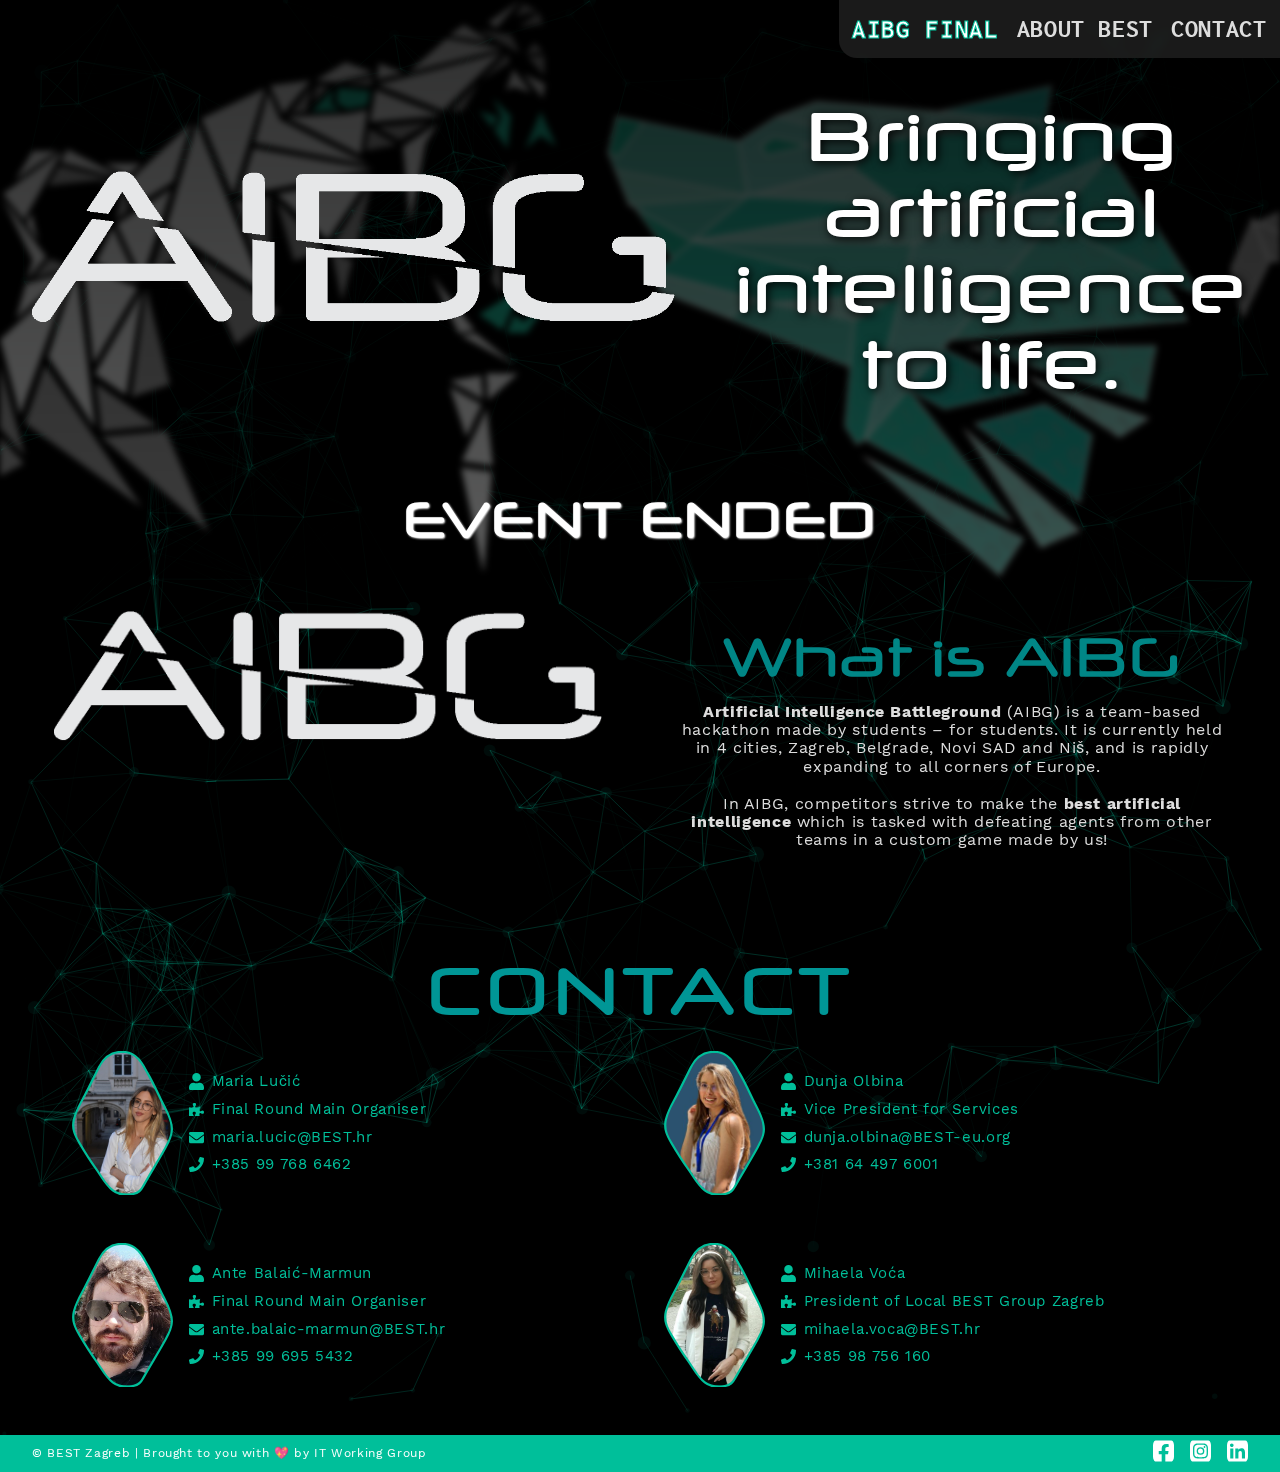
<file: index.html>
<!DOCTYPE html>
<html lang="en">
  <head>
    <meta charset="UTF-8" />
    <meta name="viewport" content="width=device-width, initial-scale=1.0" />

    <meta name="revisit-after" content="10 days" />

    <meta name="author" content="BEST Zagreb IT WG" />
    <meta name="copyright" content="BEST Zagreb" />

    <meta
      name="description"
      content="This July BEST Zagreb is hosting the final round of Artificial Intelligence Battleground. AIBG Final Zagreb 2023 will round up over 60 of the best AI programmer students and many more student volunteers from all over Europe."
    />
    <meta
      name="keywords"
      content="AIBG, Artificial Intelligence Battleground, AIBG Final, AI, Artificial Intelligence, Zagreb, BEST, BEST Zagreb, students, project, Europe, engineering, hackathon"
    />

    <meta property="og:image" content="img/logos/AIBG_light.png" />
    <meta
      property="og:description"
      content="This July BEST Zagreb is hosting the final round of Artificial Intelligence Battleground. AIBG Final Zagreb 2023 will round up over 60 of the best AI programmer students and many more student volunteers from all over Europe."
    />
    <meta property="og:title" content="AIBG Final Zagreb 2023" />

    <!-- Google page indexing -->
    <meta
      name="google-site-verification"
      content="2SaRq8ashWboMZMlu-0N0krXkePGfJXeh0S9mfI7wyY"
    />

    <link rel="icon" href="favicon.ico" />

    <title>AIBG Final Zagreb 2023</title>

    <link href="css/normalize.css" rel="stylesheet" />
    <link href="css/fonts.css" rel="stylesheet" />
    <link href="css/default.css" rel="stylesheet" />
    <link href="css/nav.css" rel="stylesheet" />
    <link href="css/footer.css" rel="stylesheet" />

    <link href="css/index page/hero-sec.css" rel="stylesheet" />
    <link href="css/index page/main-sec.css" rel="stylesheet" />
    <link href="css/index page/files-sec.css" rel="stylesheet" />
    <link href="css/index page/contact-sec.css" rel="stylesheet" />

    <script src="js/lib/particles.js" defer></script>

    <script src="js/default.js" defer></script>
    <script src="js/nav.js" defer></script>

    <script src="js/index.js" defer></script>
  </head>
  <body>
    <header class="primary-navigation">
      <button
        class="mobile-nav-toggle"
        aria-controls="primary-nav"
        aria-expanded="false"
      ></button>

      <nav>
        <ul class="primary-nav" data-visible="false">
          <li><a class="current-site" href="index.html#home">AIBG Final</a></li>
          <li><a href="about.html">About BEST</a></li>
          <!-- <li><a href="schedule.html">Schedule</a></li> -->
          <!-- <li><a href="updates.html">Updates</a></li> -->
          <!-- <li><a href="partners.html">Partners</a></li> -->
          <!-- <li><a href="organisers.html">Organisers</a></li> -->
          <li><a href="index.html#contact">Contact</a></li>
        </ul>
      </nav>
    </header>

    <section class="hero-section" id="home">
      <div class="header__bg-image"></div>

      <div class="header__content-container">
        <div class="header__logo">
          <img src="img/logos/AIBG_light.png" alt="AIBG Final logo" />
        </div>

        <h4 class="header__motto">Bringing artificial intelligence to life.</h4>

        <div class="countdown">
          <h5 class="countdown__event-status">Starts in</h5>
          <span class="countdown__days"></span>
          <span class="countdown__days-text"> DAY</span>
          <span class="countdown__hours"></span>
          <span class="countdown__hrs-text"> HR</span>
          <span class="countdown__minutes"></span>
          <span class="countdown__mins-text"> MIN</span>
          <span class="countdown__seconds"></span>
          <span class="countdown__secs-text"> SEC</span>
        </div>
      </div>
    </section>

    <section class="main-section ebec-subsection">
      <div class="main-s__content-container">
        <img
          class="main-s__image"
          src="img/logos/AIBG_light.png"
          alt="AIBG Final logo"
        />
      </div>

      <div class="main-s__content-container">
        <h3 class="main-s__heading">What is AIBG</h3>
        <p class="main-s__text">
          <strong>Artificial Intelligence Battleground</strong>
          (AIBG) is a team-based hackathon made by students – for students. It
          is currently held in 4 cities, Zagreb, Belgrade, Novi SAD and Niš, and
          is rapidly expanding to all corners of Europe.<br /><br />
          In AIBG, competitors strive to make the
          <strong>best artificial intelligence</strong>
          which is tasked with defeating agents from other teams in a custom
          game made by us!
        </p>
      </div>
    </section>

    <!-- <section class="main-section final-subsection">
      <div class="main-s__content-container">
        <svg
          class="main-s__image"
          xmlns="http://www.w3.org/2000/svg"
          viewBox="0 0 388.3 239.97"
        >
          <defs>
            <style>
              .cls-1 {
                fill: #eea225;
              }
              .cls-2 {
                fill: #699641;
              }
              .cls-3 {
                fill: #3c6f9b;
              }
              .cls-4 {
                font-size: 21px;
                fill: #fff;
                font-family: Corbel-Bold, Corbel, "Simply Rounded Regular",
                  Roboto;
                font-weight: 700;
              }
              .cls-5 {
                letter-spacing: -0.02em;
              }
              .cls-6 {
                letter-spacing: -0.04em;
              }
            </style>
          </defs>
          <polygon
            class="cls-1"
            points="34.66 168.9 -0.84 239.98 387.46 239.98 351.91 168.9 34.66 168.9"
          />
          <polygon
            class="cls-2"
            points="77.62 84.45 42.12 155.52 345.99 155.52 310.46 84.45 77.62 84.45"
          />
          <polygon
            class="cls-3"
            points="119.85 0 84.35 71.07 303.85 71.07 268.3 0 119.85 0"
          />
          <text class="cls-4" transform="translate(147.15 41.44)">
            EBEC Final
          </text>

          <text class="cls-4" transform="translate(94.59 113.86)">
            9 National &amp Regional
          </text>
          <text class="cls-4" transform="translate(132.48 139.06)">
            EBEC Rounds
          </text>

          <text class="cls-4" transform="translate(94.5 197.74)">
            51 Local EBEC Rounds
          </text>
          <text class="cls-4" transform="translate(127.21 222.94)">
            in 19 Countries
          </text>
        </svg>
      </div>

      <div class="main-s__content-container">
        <h3 class="main-s__heading">EBEC Final</h3>
        <p class="main-s__text">
          EBEC project begins every year with the
          <strong>Local Rounds</strong> of EBEC followed by
          <strong>National/Regional Rounds</strong>, and reaches its end in the
          <strong>Final Round</strong> at the end of July.
          <br />
          The winning teams from Local Rounds progress to National/Regional
          Rounds and the winning teams from National and Regional Rounds are
          competing in the Final Round of EBEC.
          <br />
          <br />
          The team which provides the most efficient, creative and successful
          solution at the end of the Final Round of EBEC is awarded the
          <strong><em>BEST Engineers of Europe</em></strong> title.
        </p>
      </div>
    </section> -->

    <!-- <section class="files-section">
      <div class="files-cards">
        <div class="file-card">
          <a
            class="card__bg-circle"
            href="https://drive.google.com/file/d/1PYAxUU0YZIVUfxcxxgCZoMIQNToGCUKr/view"
            target="_blank"
          >
            <svg
              aria-hidden="true"
              focusable="false"
              class="sg-icon"
              xmlns="http://www.w3.org/2000/svg"
              viewBox="0 0 576 512"
            >
              <path
                fill="white"
                d="M542.22 32.05c-54.8 3.11-163.72 14.43-230.96 55.59-4.64 2.84-7.27 7.89-7.27 13.17v363.87c0 11.55 12.63 18.85 23.28 13.49 69.18-34.82 169.23-44.32 218.7-46.92 16.89-.89 30.02-14.43 30.02-30.66V62.75c.01-17.71-15.35-31.74-33.77-30.7zM264.73 87.64C197.5 46.48 88.58 35.17 33.78 32.05 15.36 31.01 0 45.04 0 62.75V400.6c0 16.24 13.13 29.78 30.02 30.66 49.49 2.6 149.59 12.11 218.77 46.95 10.62 5.35 23.21-1.94 23.21-13.46V100.63c0-5.29-2.62-10.14-7.27-12.99z"
              ></path>
            </svg>
          </a>

          <h5 class="card__doc-name">Survival guide</h5>

          <p>
            <a
              class="card__doc-text"
              href="https://drive.google.com/file/d/1PYAxUU0YZIVUfxcxxgCZoMIQNToGCUKr/view"
              target="_blank"
              >Download the <strong>survival guide</strong> for EBEC Final
              Zagreb 2022</a
            >
          </p>
        </div>

        <div class="file-card">
          <a
            class="card__bg-circle"
            href="https://goo.gl/maps/yFBcWByjVL8TZe8RA"
            target="_blank"
          >
            <svg
              aria-hidden="true"
              focusable="false"
              class="loc-icon"
              xmlns="http://www.w3.org/2000/svg"
              viewBox="0 0 384 512"
            >
              <path
                fill="white"
                d="M168.3 499.2C116.1 435 0 279.4 0 192C0 85.96 85.96 0 192 0C298 0 384 85.96 384 192C384 279.4 267 435 215.7 499.2C203.4 514.5 180.6 514.5 168.3 499.2H168.3zM192 256C227.3 256 256 227.3 256 192C256 156.7 227.3 128 192 128C156.7 128 128 156.7 128 192C128 227.3 156.7 256 192 256z"
              />
            </svg>
          </a>

          <h5 class="card__doc-name">Location</h5>

          <p>
            <a
              class="card__doc-text"
              href="https://goo.gl/maps/yFBcWByjVL8TZe8RA"
              target="_blank"
              >Check out the <strong>location</strong> for EBEC Final Zagreb
              2022</a
            >
          </p>
        </div>

        <div class="file-card">
          <a
            class="card__bg-circle"
            href="https://docs.google.com/spreadsheets/d/1706PstC25NEV4CkMD5RypU8v_zTljP1C/view"
            target="_blank"
          >
            <svg
              aria-hidden="true"
              focusable="false"
              class="sch-icon"
              xmlns="http://www.w3.org/2000/svg"
              viewBox="0 0 448 512"
            >
              <path
                fill="white"
                d="M0 464c0 26.5 21.5 48 48 48h352c26.5 0 48-21.5 48-48V192H0v272zm320-196c0-6.6 5.4-12 12-12h40c6.6 0 12 5.4 12 12v40c0 6.6-5.4 12-12 12h-40c-6.6 0-12-5.4-12-12v-40zm0 128c0-6.6 5.4-12 12-12h40c6.6 0 12 5.4 12 12v40c0 6.6-5.4 12-12 12h-40c-6.6 0-12-5.4-12-12v-40zM192 268c0-6.6 5.4-12 12-12h40c6.6 0 12 5.4 12 12v40c0 6.6-5.4 12-12 12h-40c-6.6 0-12-5.4-12-12v-40zm0 128c0-6.6 5.4-12 12-12h40c6.6 0 12 5.4 12 12v40c0 6.6-5.4 12-12 12h-40c-6.6 0-12-5.4-12-12v-40zM64 268c0-6.6 5.4-12 12-12h40c6.6 0 12 5.4 12 12v40c0 6.6-5.4 12-12 12H76c-6.6 0-12-5.4-12-12v-40zm0 128c0-6.6 5.4-12 12-12h40c6.6 0 12 5.4 12 12v40c0 6.6-5.4 12-12 12H76c-6.6 0-12-5.4-12-12v-40zM400 64h-48V16c0-8.8-7.2-16-16-16h-32c-8.8 0-16 7.2-16 16v48H160V16c0-8.8-7.2-16-16-16h-32c-8.8 0-16 7.2-16 16v48H48C21.5 64 0 85.5 0 112v48h448v-48c0-26.5-21.5-48-48-48z"
              ></path>
            </svg>
          </a>

          <h5 class="card__doc-name">Schedule</h5>

          <p>
            <a
              class="card__doc-text"
              href="https://docs.google.com/spreadsheets/d/1706PstC25NEV4CkMD5RypU8v_zTljP1C/view"
              target="_blank"
              >Download the <strong>schedule</strong> for EBEC Final Zagreb
              2022</a
            >
          </p>
        </div>
      </div>
    </section> -->

    <!-- <section class="main-section partners-subsection">
      <div class="main-s__content-container">
        <h3 class="main-s__heading">Partners</h3>
        <p class="main-s__text">
          Partners are a big part of every EBEC competition, especially EBEC
          Final. This is why we are proud to present our
          <strong>partners for EBEC Final Zagreb 2022</strong>. Find out more
          about our partners on the
          <a href="partners.html"><em>PARTNERS</em></a> page!
        </p>
      </div>

      <div class="main-s__content-container">
        <div class="main-s__partners-grid">
          <img
            src="img/partners/unizg-logo.png"
            alt="University of Zagreb logo"
            class="main-s__partner-img"
            loading="lazy"
          />
          <img
            src="img/partners/SC-logo-blue.png"
            alt="Studentski Centar logo"
            class="main-s__partner-img"
            loading="lazy"
          />
          <img
            src="img/partners/Siemens-logo.png"
            alt="Siemens logo"
            class="main-s__partner-img"
            loading="lazy"
          />
          <img
            src="img/partners/EL-logo-black.png"
            alt="EssilorLuxottica logo"
            class="main-s__partner-img"
            loading="lazy"
          />
          <img
            src="img/partners/SBD-logo.png"
            alt="SBD logo"
            class="main-s__partner-img main-s__partner-round"
            loading="lazy"
          />
          <img
            src="img/partners/Hilti-logo.png"
            alt="Hilti logo"
            class="main-s__partner-img main-s__partner-round"
            loading="lazy"
          />
        </div>
        <div class="main-s__partners-grid">
          <img
            src="img/partners/Bosch-logo-plava_pozadina.png"
            alt="Bosch logo"
            class="main-s__partner-img main-s__partner-round"
            loading="lazy"
          />
          <img
            src="img/partners/Karlovacko-logo.png"
            alt="Karlovacko logo"
            class="main-s__partner-img"
            loading="lazy"
          />
          <img
            src="img/partners/Pip-logo.png"
            alt="Pip logo"
            class="main-s__partner-img"
            loading="lazy"
          />
          <img
            src="img/partners/Marjan_voce-logo.png"
            alt="Marjan voće logo"
            class="main-s__partner-img"
            loading="lazy"
          />
          <img
            src="img/partners/Orbico-logo.png"
            alt="Orbico logo"
            class="main-s__partner-img"
            loading="lazy"
          />
          <img
            src="img/partners/TMNT-logo.png"
            alt="Tehnički muzej NT logo"
            class="main-s__partner-img"
            loading="lazy"
          />
          <img
            src="img/partners/Breadclub-logo.png"
            alt="BreadClub logo"
            class="main-s__partner-img"
            loading="lazy"
          />
          <img
            src="img/partners/Infobip-logo.png"
            alt="Infobip logo"
            class="main-s__partner-img"
            loading="lazy"
          />
          <img
            src="img/partners/FER-logo.png"
            alt="FER logo"
            class="main-s__partner-img"
            loading="lazy"
          />
        </div>
      </div>
    </section> -->

    <!-- <section class="main-section news-subsection">
      <div class="main-s__content-container">
        <h3 class="main-s__heading">Latest news</h3>
        <p class="main-s__text">
          Stay up to date on all things EBEC Final by taking a look at the
          latest news. To make sure you didn't miss anything, check out the
          <a href="updates.html"><em>UPDATES</em></a> page for older posts.
        </p>
      </div>

      <div class="main-s__content-container">
        <div class="posts"></div>

        <template data-post-template>
          <article class="post" id="">
            <div class="post__content-wrapper">
              <div class="post__row">
                <h4 class="post__title"></h4>
              </div>

              <p class="post__text"></p>

              <div class="post__row">
                <p class="post__date"></p>

                <p>
                  <a class="post__read-more-link" href="/updates.html"
                    >READ MORE →</a
                  >
                </p>
              </div>
            </div>
          </article>
        </template>
      </div>
    </section> -->

    <section class="contact-section" id="contact">
      <h2>Contact</h2>

      <div class="contacts"></div>

      <template data-contact-template>
        <div class="contact-card">
          <div>
            <svg
              class="rhombus-svg"
              xmlns="http://www.w3.org/2000/svg"
              viewBox="120 130 370 530"
            >
              <path
                d="M223.14,190.34c-18.11,35.28-34.67,71.13-53.43,106.14-15.18,28.32-31.94,56.58-39.17,87.35s3.32,54.29,20.55,83.4c18.87,31.87,38.29,63.64,60.76,94.23,18.53,25.23,33.94,57.44,60.7,78.61,17.11,13.53,43,16.82,64.87,13.62,26.92-4,32.88-13.37,42.73-31,25.94-46.39,54.68-91.77,80.36-138.35,11.57-21,23.35-42.73,23.25-66.23-.15-35.77-18.95-65.08-35.18-97.78-17.18-34.61-32-69.4-51.86-103.36-17.57-30.06-35.11-75.37-84.3-79.43C264.39,133.61,238.64,160.13,223.14,190.34Z"
              />

              <clipPath id="shape">
                <path
                  d="M223.14,190.34c-18.11,35.28-34.67,71.13-53.43,106.14-15.18,28.32-31.94,56.58-39.17,87.35s3.32,54.29,20.55,83.4c18.87,31.87,38.29,63.64,60.76,94.23,18.53,25.23,33.94,57.44,60.7,78.61,17.11,13.53,43,16.82,64.87,13.62,26.92-4,32.88-13.37,42.73-31,25.94-46.39,54.68-91.77,80.36-138.35,11.57-21,23.35-42.73,23.25-66.23-.15-35.77-18.95-65.08-35.18-97.78-17.18-34.61-32-69.4-51.86-103.36-17.57-30.06-35.11-75.37-84.3-79.43C264.39,133.61,238.64,160.13,223.14,190.34Z"
                />
              </clipPath>

              <image
                class="contact__image"
                href=""
                clip-path="url(#shape)"
                height="100%"
                x="45"
                y="130"
              ></image>
            </svg>
          </div>

          <div>
            <div class="contact-info">
              <div>
                <svg
                  aria-hidden="true"
                  focusable="false"
                  xmlns="http://www.w3.org/2000/svg"
                  viewBox="0 0 448 512"
                  class="contact-info__icon"
                >
                  <path
                    fill="royalblue"
                    d="M224 256c70.7 0 128-57.3 128-128S294.7 0 224 0 96 57.3 96 128s57.3 128 128 128zm89.6 32h-16.7c-22.2 10.2-46.9 16-72.9 16s-50.6-5.8-72.9-16h-16.7C60.2 288 0 348.2 0 422.4V464c0 26.5 21.5 48 48 48h352c26.5 0 48-21.5 48-48v-41.6c0-74.2-60.2-134.4-134.4-134.4z"
                  ></path>
                </svg>
                <p class="contact-info__name"></p>
              </div>
              <div>
                <svg
                  aria-hidden="true"
                  focusable="false"
                  xmlns="http://www.w3.org/2000/svg"
                  viewBox="0 0 576 512"
                  class="contact-info__icon"
                >
                  <path
                    fill="royalblue"
                    d="M519.442 288.651c-41.519 0-59.5 31.593-82.058 31.593C377.409 320.244 432 144 432 144s-196.288 80-196.288-3.297c0-35.827 36.288-46.25 36.288-85.985C272 19.216 243.885 0 210.539 0c-34.654 0-66.366 18.891-66.366 56.346 0 41.364 31.711 59.277 31.711 81.75C175.885 207.719 0 166.758 0 166.758v333.237s178.635 41.047 178.635-28.662c0-22.473-40-40.107-40-81.471 0-37.456 29.25-56.346 63.577-56.346 33.673 0 61.788 19.216 61.788 54.717 0 39.735-36.288 50.158-36.288 85.985 0 60.803 129.675 25.73 181.23 25.73 0 0-34.725-120.101 25.827-120.101 35.962 0 46.423 36.152 86.308 36.152C556.712 416 576 387.99 576 354.443c0-34.199-18.962-65.792-56.558-65.792z"
                  ></path>
                </svg>
                <p class="contact-info__function"></p>
              </div>
              <div>
                <svg
                  aria-hidden="true"
                  focusable="false"
                  xmlns="http://www.w3.org/2000/svg"
                  viewBox="0 0 512 512"
                  class="contact-info__icon"
                >
                  <path
                    fill="royalblue"
                    d="M502.3 190.8c3.9-3.1 9.7-.2 9.7 4.7V400c0 26.5-21.5 48-48 48H48c-26.5 0-48-21.5-48-48V195.6c0-5 5.7-7.8 9.7-4.7 22.4 17.4 52.1 39.5 154.1 113.6 21.1 15.4 56.7 47.8 92.2 47.6 35.7.3 72-32.8 92.3-47.6 102-74.1 131.6-96.3 154-113.7zM256 320c23.2.4 56.6-29.2 73.4-41.4 132.7-96.3 142.8-104.7 173.4-128.7 5.8-4.5 9.2-11.5 9.2-18.9v-19c0-26.5-21.5-48-48-48H48C21.5 64 0 85.5 0 112v19c0 7.4 3.4 14.3 9.2 18.9 30.6 23.9 40.7 32.4 173.4 128.7 16.8 12.2 50.2 41.8 73.4 41.4z"
                  ></path>
                </svg>
                <a class="contact-info__email" href=""> </a>
              </div>
              <div>
                <svg
                  aria-hidden="true"
                  focusable="false"
                  xmlns="http://www.w3.org/2000/svg"
                  viewBox="0 0 512 512"
                  class="contact-info__icon"
                >
                  <path
                    fill="royalblue"
                    d="M493.4 24.6l-104-24c-11.3-2.6-22.9 3.3-27.5 13.9l-48 112c-4.2 9.8-1.4 21.3 6.9 28l60.6 49.6c-36 76.7-98.9 140.5-177.2 177.2l-49.6-60.6c-6.8-8.3-18.2-11.1-28-6.9l-112 48C3.9 366.5-2 378.1.6 389.4l24 104C27.1 504.2 36.7 512 48 512c256.1 0 464-207.5 464-464 0-11.2-7.7-20.9-18.6-23.4z"
                  ></path>
                </svg>
                <a class="contact-info__tel" href=""> </a>
              </div>
            </div>
          </div>
        </div>
      </template>
    </section>

    <footer>
      <div class="footer-info">
        <p>
          &copy
          <a class="footer-info__link" href="https://best.hr">BEST Zagreb</a>
          | Brought to you with 💖 by IT Working Group
        </p>
      </div>
      <div class="footer-social">
        <a href="https://www.facebook.com/BESTZagreb/">
          <svg
            class="footer-social__icon"
            xmlns="http://www.w3.org/2000/svg"
            viewBox="0 0 448 512"
          >
            <path
              d="M400 32H48A48 48 0 0 0 0 80v352a48 48 0 0 0 48 48h137.25V327.69h-63V256h63v-54.64c0-62.15 37-96.48 93.67-96.48 27.14 0 55.52 4.84 55.52 4.84v61h-31.27c-30.81 0-40.42 19.12-40.42 38.73V256h68.78l-11 71.69h-57.78V480H400a48 48 0 0 0 48-48V80a48 48 0 0 0-48-48z"
            />
          </svg>
        </a>
        <a href="https://www.instagram.com/best_zagreb/">
          <svg
            class="footer-social__icon"
            xmlns="http://www.w3.org/2000/svg"
            viewBox="0 0 448 512"
          >
            <path
              d="M224,202.66A53.34,53.34,0,1,0,277.36,256,53.38,53.38,0,0,0,224,202.66Zm124.71-41a54,54,0,0,0-30.41-30.41c-21-8.29-71-6.43-94.3-6.43s-73.25-1.93-94.31,6.43a54,54,0,0,0-30.41,30.41c-8.28,21-6.43,71.05-6.43,94.33S91,329.26,99.32,350.33a54,54,0,0,0,30.41,30.41c21,8.29,71,6.43,94.31,6.43s73.24,1.93,94.3-6.43a54,54,0,0,0,30.41-30.41c8.35-21,6.43-71.05,6.43-94.33S357.1,182.74,348.75,161.67ZM224,338a82,82,0,1,1,82-82A81.9,81.9,0,0,1,224,338Zm85.38-148.3a19.14,19.14,0,1,1,19.13-19.14A19.1,19.1,0,0,1,309.42,189.74ZM400,32H48A48,48,0,0,0,0,80V432a48,48,0,0,0,48,48H400a48,48,0,0,0,48-48V80A48,48,0,0,0,400,32ZM382.88,322c-1.29,25.63-7.14,48.34-25.85,67s-41.4,24.63-67,25.85c-26.41,1.49-105.59,1.49-132,0-25.63-1.29-48.26-7.15-67-25.85s-24.63-41.42-25.85-67c-1.49-26.42-1.49-105.61,0-132,1.29-25.63,7.07-48.34,25.85-67s41.47-24.56,67-25.78c26.41-1.49,105.59-1.49,132,0,25.63,1.29,48.33,7.15,67,25.85s24.63,41.42,25.85,67.05C384.37,216.44,384.37,295.56,382.88,322Z"
            />
          </svg>
        </a>
        <a href="https://www.linkedin.com/company/bestzagreb/">
          <svg
            class="footer-social__icon"
            xmlns="http://www.w3.org/2000/svg"
            viewBox="0 0 448 512"
          >
            <path
              d="M416 32H31.9C14.3 32 0 46.5 0 64.3v383.4C0 465.5 14.3 480 31.9 480H416c17.6 0 32-14.5 32-32.3V64.3c0-17.8-14.4-32.3-32-32.3zM135.4 416H69V202.2h66.5V416zm-33.2-243c-21.3 0-38.5-17.3-38.5-38.5S80.9 96 102.2 96c21.2 0 38.5 17.3 38.5 38.5 0 21.3-17.2 38.5-38.5 38.5zm282.1 243h-66.4V312c0-24.8-.5-56.7-34.5-56.7-34.6 0-39.9 27-39.9 54.9V416h-66.4V202.2h63.7v29.2h.9c8.9-16.8 30.6-34.5 62.9-34.5 67.2 0 79.7 44.3 79.7 101.9V416z"
            />
          </svg>
        </a>
      </div>
    </footer>
  </body>
</html>
</file>
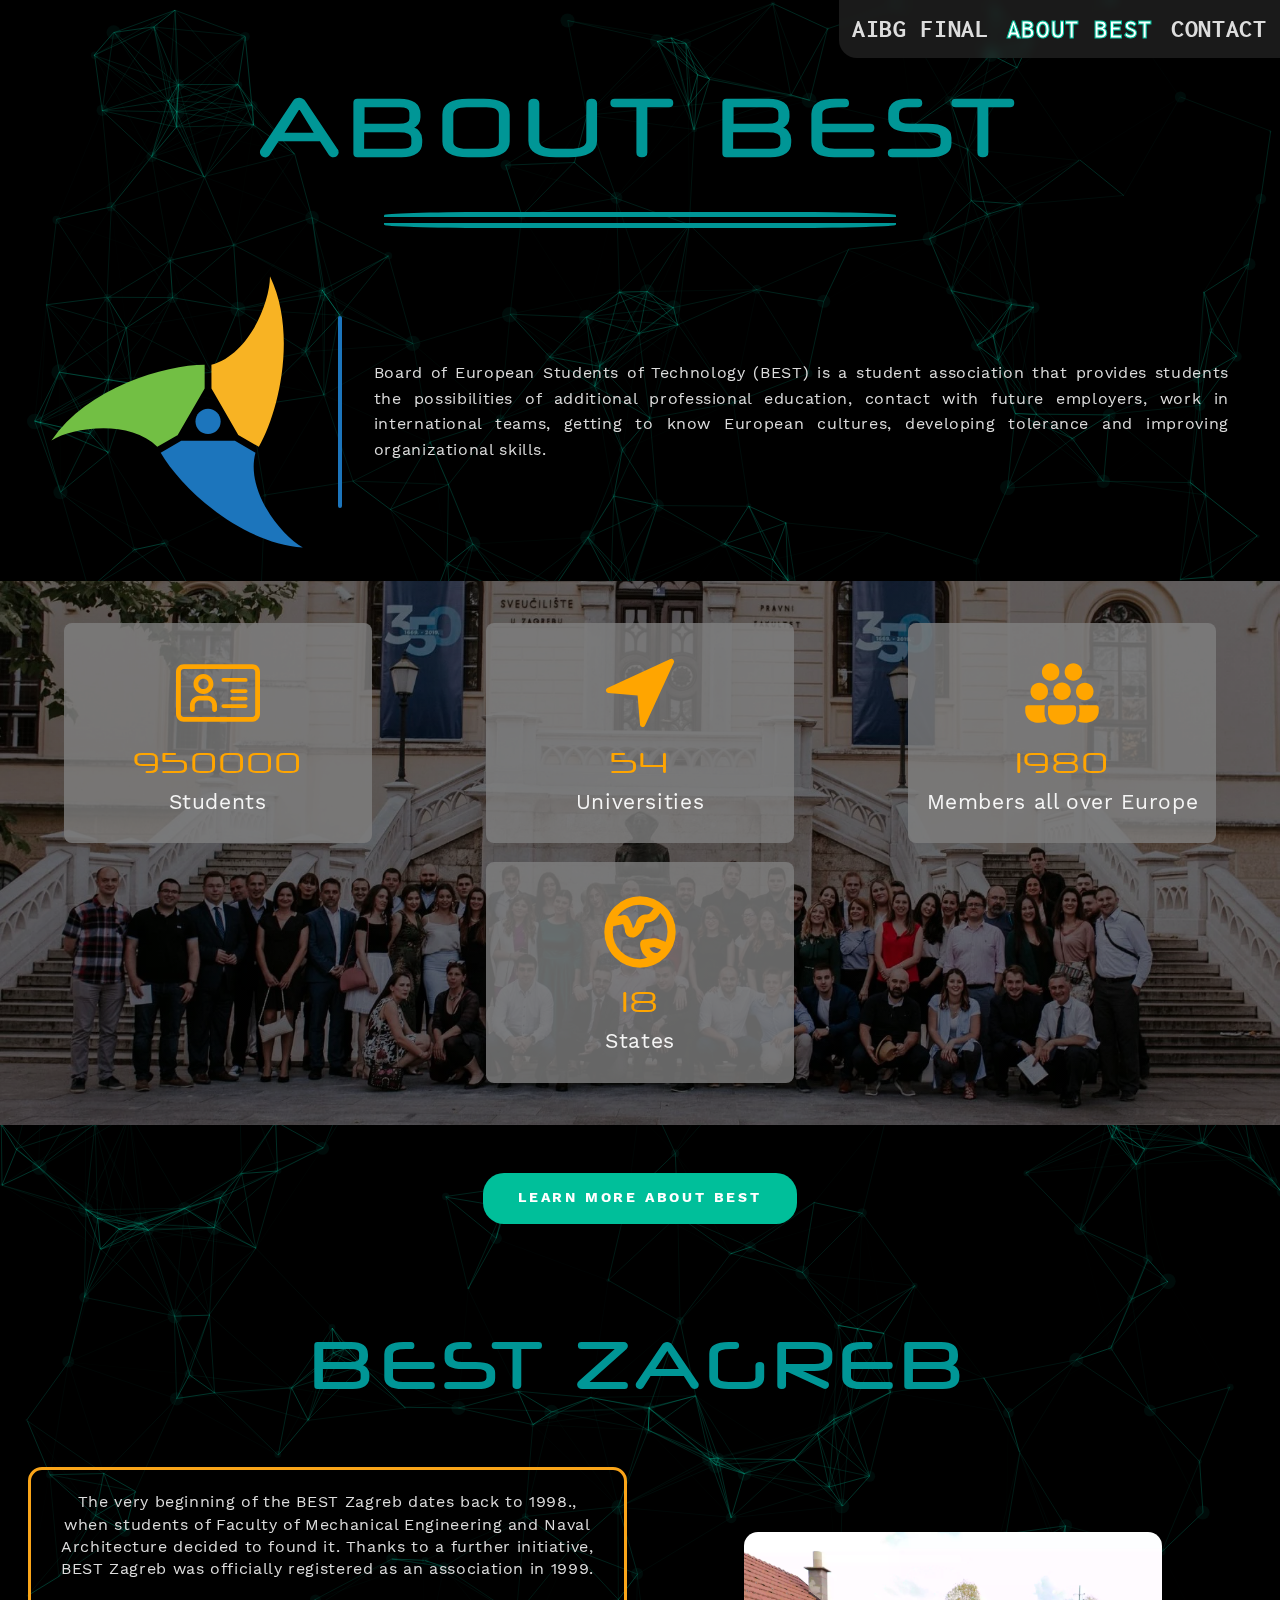
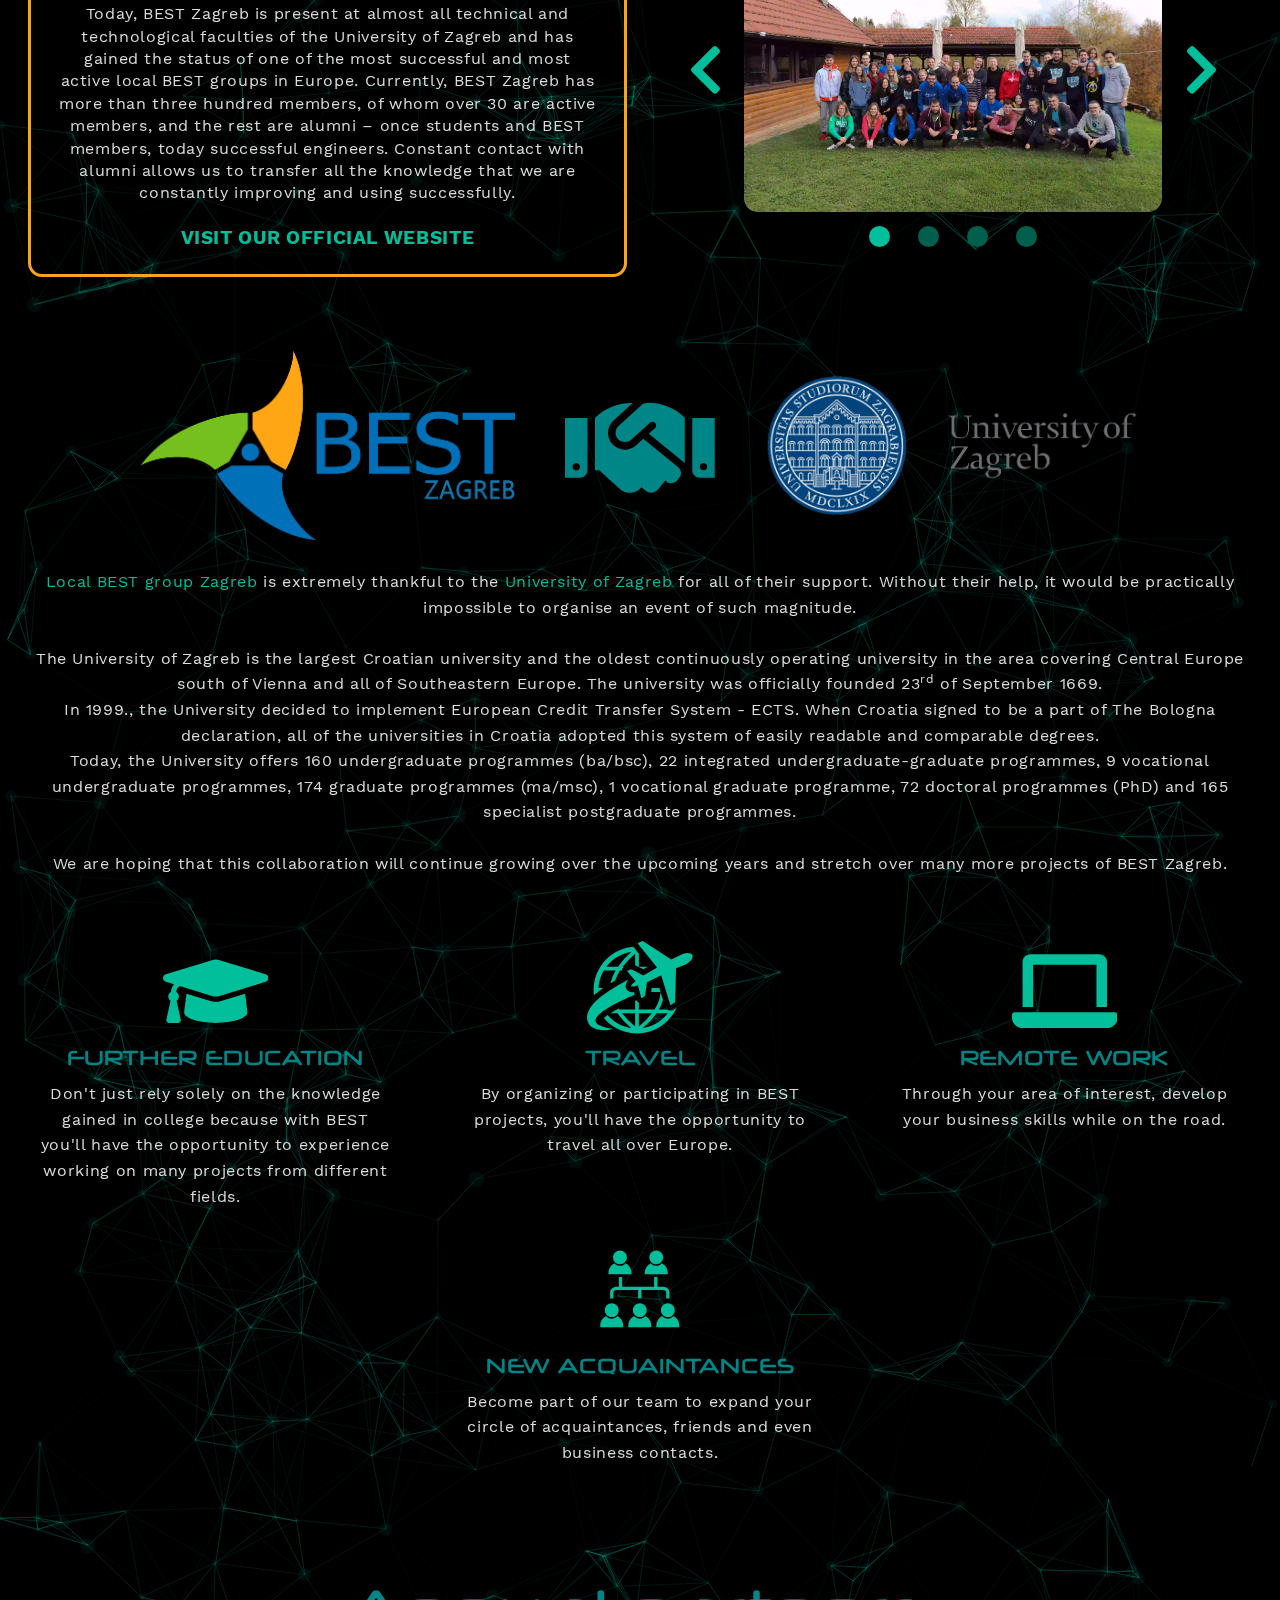
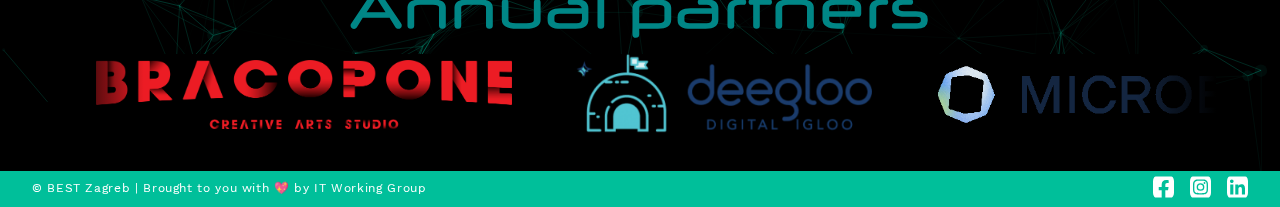
<file: about.html>
<!DOCTYPE html>
<html lang="en">
  <head>
    <meta charset="UTF-8" />
    <meta name="viewport" content="width=device-width, initial-scale=1.0" />

    <meta name="revisit-after" content="10 days" />

    <meta name="author" content="BEST Zagreb IT WG" />
    <meta name="copyright" content="BEST Zagreb" />

    <meta
      name="description"
      content="This July BEST Zagreb is hosting the final round of Artificial Intelligence Battleground. AIBG Final Zagreb 2023 will round up over 60 of the best AI programmer students and many more student volunteers from all over Europe."
    />
    <meta
      name="keywords"
      content="AIBG, Artificial Intelligence Battleground, AIBG Final, AI, Artificial Intelligence, Zagreb, BEST, BEST Zagreb, students, project, Europe, engineering, hackathon"
    />

    <meta property="og:image" content="img/logos/AIBG_light.png" />
    <meta
      property="og:description"
      content="This July BEST Zagreb is hosting the final round of Artificial Intelligence Battleground. AIBG Final Zagreb 2023 will round up over 60 of the best AI programmer students and many more student volunteers from all over Europe."
    />
    <meta property="og:title" content="AIBG Final Zagreb 2023" />

    <!-- Google page indexing -->
    <meta
      name="google-site-verification"
      content="2SaRq8ashWboMZMlu-0N0krXkePGfJXeh0S9mfI7wyY"
    />

    <link rel="icon" href="favicon.ico" />

    <title>AIBG Final - About BEST</title>

    <link href="css/normalize.css" rel="stylesheet" />
    <link href="css/fonts.css" rel="stylesheet" />
    <link href="css/default.css" rel="stylesheet" />
    <link href="css/nav.css" rel="stylesheet" />
    <link href="css/lightbox.css" rel="stylesheet" />
    <link href="css/footer.css" rel="stylesheet" />

    <link href="css/about page/BEST-general-sec.css" rel="stylesheet" />
    <!-- <link href="css/about page/standards-values-sec.css" rel="stylesheet" /> -->
    <link href="css/about page/number-sec.css" rel="stylesheet" />
    <link href="css/about page/external-links-sec.css" rel="stylesheet" />
    <link href="css/about page/BEST-Zg-general-sec.css" rel="stylesheet" />
    <link href="css/about page/collaboration-sec.css" rel="stylesheet" />
    <link href="css/about page/possibilities-sec.css" rel="stylesheet" />
    <link href="css/about page/annual-partners-sec.css" rel="stylesheet" />

    <script src="js/lib/particles.js" defer></script>

    <script src="js/default.js" defer></script>
    <script src="js/nav.js" defer></script>
    <script src="js/carousel.js" defer></script>
    <script src="js/lightbox.js" defer></script>

    <script src="js/about.js" defer></script>
  </head>
  <body>
    <header class="primary-navigation">
      <button
        class="mobile-nav-toggle"
        aria-controls="primary-nav"
        aria-expanded="false"
      ></button>

      <nav>
        <!-- <div>
          <img />
        </div> -->

        <ul class="primary-nav" id="primary-nav" data-visible="false">
          <li><a href="index.html">AIBG Final</a></li>
          <li><a class="current-site" href="about.html">About BEST</a></li>
          <!-- <li><a href="schedule.html">Schedule</a></li> -->
          <!-- <li><a href="updates.html">Updates</a></li> -->
          <!-- <li><a href="partners.html">Partners</a></li> -->
          <!-- <li><a href="organisers.html">Organisers</a></li> -->
          <li><a href="index.html#contact">Contact</a></li>
        </ul>
      </nav>
    </header>

    <h1>About BEST</h1>

    <hr class="subheading-hr" />

    <section class="BEST-general-section">
      <svg
        xmlns="http://www.w3.org/2000/svg"
        xmlns:xlink="http://www.w3.org/1999/xlink"
        viewBox="20 70 560 600"
        class="BEST-general-s__logomark"
      >
        <style type="text/css">
          .st0 {
            fill: #1c75bc;
          }
          .st1 {
            fill: #f8b323;
          }
          .st2 {
            fill: #72bf44;
          }
        </style>
        <path
          class="st0"
          d="M469.9,458.7l-45.2-26.1H306.6l-45.2,26.1c43.3,75.2,172.6,198.3,312.8,208.9
              C525.3,640.2,447.6,541.9,469.9,458.7z"
        />
        <path
          class="st1"
          d="M501.8,70.5c0.7,56-45.5,172.4-128.8,194.7l0.1,52.2l-0.9-1.5l59.9,103.8l45.2,26.2
              C520.7,370.8,562.7,197.2,501.8,70.5z"
        />
        <path
          class="st2"
          d="M20.9,431.7C69,403,193,384.9,253.9,445.9l45.2-26.2l-0.9,1.5l59.9-103.8l0-52.2
              C271.5,265.1,100.2,315.6,20.9,431.7z"
        />
        <path
          class="st0"
          d="M337.9,389.9c0-15.3,12.4-27.7,27.7-27.7c15.3,0,27.7,12.4,27.7,27.7c0,15.3-12.4,27.7-27.7,27.7
              C350.3,417.6,337.9,405.2,337.9,389.9z"
        />
      </svg>

      <div class="BEST-general-s__hrz-divider"></div>

      <p class="BEST-general-s__text">
        Board of European Students of Technology (BEST) is a student association
        that provides students the possibilities of additional professional
        education, contact with future employers, work in international teams,
        getting to know European cultures, developing tolerance and improving
        organizational skills.
      </p>
    </section>

    <!-- TODO: create section same as on best.hr -->
    <!-- <section class="standards-values-section"></section> -->

    <section class="numbers-section">
      <div class="numbers-s__container">
        <div class="numbers-s__box">
          <svg
            version="1.1"
            xmlns="http://www.w3.org/2000/svg"
            viewBox="0 0 260.666 260.666"
          >
            <g>
              <path
                d="M236.666,40.882H24c-13.233,0-24,10.767-24,24v130.902c0,13.233,10.767,24,24,24h212.666c13.233,0,24-10.767,24-24V64.882
		    C260.666,51.648,249.899,40.882,236.666,40.882z M245.666,195.784c0,4.962-4.037,9-9,9H24c-4.963,0-9-4.038-9-9V64.882
		    c0-4.962,4.037-9,9-9h212.666c4.963,0,9,4.038,9,9V195.784z"
              />
              <path
                d="M216.04,83.703h-68.933c-3.314,0-6,2.687-6,6s2.686,6,6,6h68.933c3.314,0,6-2.687,6-6S219.354,83.703,216.04,83.703z"
              />
              <path
                d="M216.04,164.963h-68.933c-3.314,0-6,2.686-6,6c0,3.313,2.686,6,6,6h68.933c3.314,0,6-2.687,6-6
		    C222.04,167.649,219.354,164.963,216.04,164.963z"
              />
              <path
                d="M216.04,118.411h-41.718c-3.313,0-6,2.687-6,6s2.687,6,6,6h41.718c3.314,0,6-2.687,6-6S219.354,118.411,216.04,118.411z"
              />
              <path
                d="M216.04,141.686h-41.718c-3.313,0-6,2.687-6,6c0,3.314,2.687,6,6,6h41.718c3.314,0,6-2.686,6-6
		    C222.04,144.373,219.354,141.686,216.04,141.686z"
              />
              <path
                d="M85.163,133.136c17.004,0,30.838-13.839,30.838-30.849c0-17.011-13.834-30.85-30.838-30.85
		    c-17.009,0-30.847,13.839-30.847,30.85C54.316,119.297,68.154,133.136,85.163,133.136z M85.163,86.438
		    c8.733,0,15.838,7.11,15.838,15.85c0,8.739-7.104,15.849-15.838,15.849c-8.738,0-15.847-7.11-15.847-15.849
		    C69.316,93.548,76.425,86.438,85.163,86.438z"
              />
              <path
                d="M97.097,138.68H73.415c-16.592,0-30.09,13.497-30.09,30.088v12.961c0,4.142,3.357,7.5,7.5,7.5s7.5-3.358,7.5-7.5v-12.961
		    c0-8.319,6.77-15.088,15.09-15.088h23.682c8.32,0,15.09,6.768,15.09,15.088v12.961c0,4.142,3.357,7.5,7.5,7.5s7.5-3.358,7.5-7.5
		    v-12.961C127.187,152.177,113.688,138.68,97.097,138.68z"
              />
            </g>
          </svg>
          <h4
            class="numbers-s__counter"
            data-value="1500000"
            needs-plus="true"
          ></h4>
          <p class="numbers-s__text">Students</p>
        </div>

        <div class="numbers-s__box">
          <svg xmlns="http://www.w3.org/2000/svg" viewBox="0 0 32 32">
            <g>
              <path
                fill="#000"
                d="M28.9092,4.4165l-11,24a1,1,0,0,1-1.9058-.3335l-.93-11.1567-11.1567-.93a1,1,0,0,1-.3335-1.9058l24-11a1,1,0,0,1,1.3257,1.3257Z"
              />
            </g>
          </svg>
          <h4
            class="numbers-s__counter"
            data-value="86"
            needs-plus="false"
          ></h4>
          <p class="numbers-s__text">Universities</p>
        </div>

        <div class="numbers-s__box">
          <svg viewBox="0 0 24 24" xmlns="http://www.w3.org/2000/svg">
            <path
              d="M9.5 11.5C9.5 10.1193 10.6193 9 12 9C13.3807 9 14.5 10.1193 14.5 11.5C14.5 12.8807 13.3807 14 12 14C10.6193 14 9.5 12.8807 9.5 11.5Z"
              fill="#000"
            />
            <path
              d="M3 11.585C3 10.2042 4.11929 9.08496 5.5 9.08496C6.88071 9.08496 8 10.2042 8 11.585C8 12.9657 6.88071 14.085 5.5 14.085C4.11929 14.085 3 12.9657 3 11.585Z"
              fill="#000"
            />
            <path
              d="M6.25 5.99951C6.25 4.6188 7.36929 3.49951 8.75 3.49951C10.1307 3.49951 11.25 4.6188 11.25 5.99951C11.25 7.38022 10.1307 8.49951 8.75 8.49951C7.36929 8.49951 6.25 7.38022 6.25 5.99951Z"
              fill="#000"
            />
            <path
              d="M12.75 5.99951C12.75 4.6188 13.8693 3.49951 15.25 3.49951C16.6307 3.49951 17.75 4.6188 17.75 5.99951C17.75 7.38022 16.6307 8.49951 15.25 8.49951C13.8693 8.49951 12.75 7.38022 12.75 5.99951Z"
              fill="#000"
            />
            <path
              d="M16 11.585C16 10.2042 17.1193 9.08496 18.5 9.08496C19.8807 9.08496 21 10.2042 21 11.585C21 12.9657 19.8807 14.085 18.5 14.085C17.1193 14.085 16 12.9657 16 11.585Z"
              fill="#000"
            />
            <path
              d="M8 16.25C8 15.8358 8.33579 15.5 8.75 15.5H15.25C15.4489 15.5 15.6397 15.579 15.7803 15.7197C15.921 15.8603 16 16.0511 16 16.25C16 16.25 16 17.1642 16 17.75L16 17.752L16 17.7543L15.9999 17.7596L15.9997 17.7729C15.9995 17.7831 15.9991 17.7957 15.9985 17.8106C15.9972 17.8404 15.9948 17.8796 15.9904 17.9269C15.9816 18.0211 15.9648 18.149 15.9321 18.2997C15.8672 18.5988 15.7368 19.002 15.4717 19.4092C14.9121 20.2688 13.8487 21 11.995 21C10.1453 21 9.08443 20.268 8.52651 19.4083C8.26226 19.0011 8.13232 18.5981 8.06766 18.2992C8.0351 18.1487 8.01827 18.0208 8.00954 17.9267C8.00516 17.8794 8.00278 17.8403 8.00149 17.8105C8.00085 17.7956 8.00048 17.783 8.00026 17.7729L8.00005 17.7595L8.00001 17.7543L8 17.752L8 16.25Z"
              fill="#000"
            />
            <path
              d="M7.16841 15.5C7.06042 15.7273 7 15.9816 7 16.25L7.00001 17.7581L7.00005 17.7673L7.00038 17.7887L7.00048 17.7938C7.00084 17.8111 7.00145 17.8312 7.00243 17.8537C7.00438 17.8988 7.00782 17.9544 7.01381 18.019C7.02573 18.1476 7.04809 18.3157 7.09027 18.5106C7.17354 18.8956 7.34151 19.4193 7.68768 19.9527C7.7023 19.9752 7.71715 19.9976 7.73224 20.0199C7.1628 20.3143 6.42929 20.5 5.49501 20.5C3.64529 20.5 2.58443 19.768 2.02651 18.9083C1.76226 18.5011 1.63232 18.0981 1.56766 17.7992C1.5351 17.6487 1.51827 17.5208 1.50954 17.4267C1.50516 17.3794 1.50278 17.3403 1.50149 17.3105C1.50065 17.2911 1.5 17.252 1.5 17.252L1.5 16.25C1.5 15.8358 1.83579 15.5 2.25 15.5H7.16841Z"
              fill="#000"
            />
            <path
              d="M16.2656 20.021C16.8333 20.3147 17.5643 20.5 18.4949 20.5C20.3486 20.5 21.412 19.7688 21.9716 18.9092C22.2367 18.502 22.3671 18.0988 22.432 17.7997C22.4647 17.649 22.4816 17.5211 22.4904 17.4269C22.4947 17.3796 22.4971 17.3404 22.4984 17.3106C22.4991 17.2957 22.4995 17.2831 22.4997 17.2729L22.4999 17.2596L22.4999 17.2543L22.4999 17.252L22.4999 16.25C22.4999 16.0511 22.4209 15.8603 22.2803 15.7197C22.1396 15.579 21.9489 15.5 21.7499 15.5H16.8311C16.9412 15.7322 16.9999 15.9881 16.9999 16.25L16.9999 17.7534L16.9999 17.7558L16.9999 17.7621L16.9998 17.7754L16.9994 17.7939C16.9991 17.8113 16.9985 17.8313 16.9975 17.8539C16.9955 17.8991 16.9921 17.9548 16.9861 18.0195C16.9741 18.1482 16.9516 18.3165 16.9093 18.5117C16.8256 18.8971 16.657 19.4212 16.3097 19.9548C16.2952 19.977 16.2805 19.9991 16.2656 20.021Z"
              fill="#000"
            />
          </svg>
          <h4
            class="numbers-s__counter"
            data-value="3300"
            needs-plus="true"
          ></h4>
          <p class="numbers-s__text">Members all over Europe</p>
        </div>

        <div class="numbers-s__box">
          <svg viewBox="0 0 200 200" xmlns="http://www.w3.org/2000/svg">
            <path
              fill="#000"
              d="M100,15a85,85,0,1,0,85,85A84.93,84.93,0,0,0,100,15Zm0,20a65.64,65.64,0,0,1,32.5,8.5c-1.5,2-3,4-4,5.5-3,4-4.5,6.5-6.5,7.5-2,1.5-3.5,1.5-9,2a19.23,19.23,0,0,0-9.5,2.5,25.94,25.94,0,0,0-11,11c-1.5,3-2,6.5-3.5,10-1,2.5-2,5-4,7-3,3-3-2.5-3.5-5A59.5,59.5,0,0,0,73,66a17.25,17.25,0,0,0-4-4.5c-4-3-9-1.5-13.5-.5-1.5.5-8.5,1-9.5,2C58,46.5,77.5,35,100,35Zm0,130a64.87,64.87,0,0,1-65-65,58.79,58.79,0,0,1,1.5-13.5l23-5.5c2.5,5,4,9,4.5,14a15.3,15.3,0,0,0,1.5,7.5,15.57,15.57,0,0,0,7,8c4,2.5,8.5,3,13,2.5a17.34,17.34,0,0,0,9.5-5c4.5-4,8.5-9.5,11-13,3-4.5,3.5-8.5,4-11.5.5-4,2-5.5,6-6A28,28,0,0,0,133.5,72c5-3.5,8.5-8.5,11-12a35,35,0,0,1,4-5,65.16,65.16,0,0,1,17,44,64,64,0,0,1-4.5,24,79.36,79.36,0,0,1-10-3.5c-5-1.5-10.5-4.5-16-4.5-8.5-.5-18,2-26.5,3-9.5,1-9,12.5-7,19.5,1,4,3,10.5,6.5,15a38.45,38.45,0,0,0,9,9A39.87,39.87,0,0,1,100,165Zm41.5-15.5c-3,1.5-7,0-10-1.5a20.15,20.15,0,0,1-7-6.5,29.69,29.69,0,0,1-2-4L134,136c2.5,1,4.5,1.5,7,2.5s7,1.5,9,3.5C151,142,142.5,149,141.5,149.5Z"
            />
          </svg>
          <h4
            class="numbers-s__counter"
            data-value="30"
            needs-plus="false"
          ></h4>
          <p class="numbers-s__text">States</p>
        </div>
      </div>
    </section>

    <section class="BEST-external-section">
      <a
        href="https://best.eu.org/"
        target="_blank"
        class="external-s__btn external-s__learn-more-btn"
        >Learn more about BEST</a
      >

      <!-- <a href="#" class="external-s__btn external-s__wiki-btn">BEST Wiki</a> -->
    </section>

    <h2>BEST Zagreb</h2>

    <section class="BEST-Zg-general-section">
      <div class="general-s__info">
        <p class="general-s__info-text">
          The very beginning of the BEST Zagreb dates back to 1998., when
          students of Faculty of Mechanical Engineering and Naval Architecture
          decided to found it. Thanks to a further initiative, BEST Zagreb was
          officially registered as an association in 1999. <br /><br />Today,
          BEST Zagreb is present at almost all technical and technological
          faculties of the University of Zagreb and has gained the status of one
          of the most successful and most active local BEST groups in Europe.
          Currently, BEST Zagreb has more than three hundred members, of whom
          over 30 are active members, and the rest are alumni – once students
          and BEST members, today successful engineers. Constant contact with
          alumni allows us to transfer all the knowledge that we are constantly
          improving and using successfully.
        </p>
        <a class="general-s__info-link" href="https://best.hr/" target="_blank"
          >VISIT OUR OFFICIAL WEBSITE</a
        >
      </div>

      <div class="general-s__carousel">
        <div class="carousel">
          <button class="carousel__button carousel__prevBtn">
            <svg
              aria-hidden="true"
              focusable="false"
              xmlns="http://www.w3.org/2000/svg"
              viewBox="0 0 320 512"
            >
              <path
                fill="currentColor"
                d="M34.52 239.03L228.87 44.69c9.37-9.37 24.57-9.37 33.94 0l22.67 22.67c9.36 9.36 9.37 24.52.04 33.9L131.49 256l154.02 154.75c9.34 9.38 9.32 24.54-.04 33.9l-22.67 22.67c-9.37 9.37-24.57 9.37-33.94 0L34.52 272.97c-9.37-9.37-9.37-24.57 0-33.94z"
              ></path>
            </svg>
          </button>
          <div class="carousel__track-container">
            <ul class="carousel__track">
              <li class="carousel__slide current-slide">
                <img
                  class="carousel__image"
                  loading="lazy"
                  src="img/BEST Zagreb/BEST-Zagreb-_2_.webp"
                  alt="BEST Zagreb Motivational weekend 2019"
                />
              </li>
              <li class="carousel__slide">
                <img
                  class="carousel__image"
                  loading="lazy"
                  src="img/BEST Zagreb/BEST-Zagreb-_3_.webp"
                  alt="AIBG 6.0 Zagreb 2022"
                />
              </li>
              <li class="carousel__slide">
                <img
                  class="carousel__image"
                  loading="lazy"
                  src="img/BEST Zagreb/BEST-Zagreb-_4_.webp"
                  alt="Autumn Regional Meeting Zagreb 2021"
                />
              </li>
              <li class="carousel__slide">
                <img
                  class="carousel__image"
                  loading="lazy"
                  src="img/BEST Zagreb/BEST-Zagreb.webp"
                  alt="BEST Zagreb"
                />
              </li>
              <li class="carousel__slide" id="firstClone">
                <img
                  class="carousel__image"
                  loading="lazy"
                  src="img/BEST Zagreb/BEST-Zagreb-_2_.webp"
                  alt="BEST Zagreb Motivational Weekend 2019"
                />
              </li>
            </ul>
          </div>
          <button class="carousel__button carousel__nextBtn">
            <svg
              aria-hidden="true"
              focusable="false"
              xmlns="http://www.w3.org/2000/svg"
              viewBox="0 0 320 512"
            >
              <path
                fill="currentColor"
                d="M285.476 272.971L91.132 467.314c-9.373 9.373-24.569 9.373-33.941 0l-22.667-22.667c-9.357-9.357-9.375-24.522-.04-33.901L188.505 256 34.484 101.255c-9.335-9.379-9.317-24.544.04-33.901l22.667-22.667c9.373-9.373 24.569-9.373 33.941 0L285.475 239.03c9.373 9.372 9.373 24.568.001 33.941z"
              ></path>
            </svg>
          </button>

          <div class="carousel__nav">
            <button class="carousel__indicator current-slide"></button>
            <button class="carousel__indicator"></button>
            <button class="carousel__indicator"></button>
            <button class="carousel__indicator"></button>
          </div>
        </div>
      </div>
    </section>

    <section class="collaboration-section">
      <div class="collab-s__images">
        <div class="collab-s__img-container">
          <a href="https://best.hr/" target="_blank">
            <img
              class="collab-s__BEST-Zagreb-logo"
              src="img/logos/BEST Zagreb Logo.png"
              loading="lazy"
              alt="BEST Zagreb"
              data-disable-lightbox="true"
          /></a>
        </div>

        <div class="collab-s__img-container collab-s__svg-container">
          <svg
            class="collab-s__handshake-icon"
            xmlns="http://www.w3.org/2000/svg"
            viewBox="0 0 640 512"
          >
            <path
              d="M0 383.9l64 .0404c17.75 0 32-14.29 32-32.03V128.3L0 128.3V383.9zM48 320.1c8.75 0 16 7.118 16 15.99c0 8.742-7.25 15.99-16 15.99S32 344.8 32 336.1C32 327.2 39.25 320.1 48 320.1zM348.8 64c-7.941 0-15.66 2.969-21.52 8.328L228.9 162.3C228.8 162.5 228.8 162.7 228.6 162.7C212 178.3 212.3 203.2 226.5 218.7c12.75 13.1 39.38 17.62 56.13 2.75C282.8 221.3 282.9 221.3 283 221.2l79.88-73.1c6.5-5.871 16.75-5.496 22.62 1c6 6.496 5.5 16.62-1 22.62l-26.12 23.87L504 313.7c2.875 2.496 5.5 4.996 7.875 7.742V127.1c-40.98-40.96-96.48-63.88-154.4-63.88L348.8 64zM334.6 217.4l-30 27.49c-29.75 27.11-75.25 24.49-101.8-4.371C176 211.2 178.1 165.7 207.3 138.9L289.1 64H282.5C224.7 64 169.1 87.08 128.2 127.9L128 351.8l18.25 .0369l90.5 81.82c27.5 22.37 67.75 18.12 90-9.246l18.12 15.24c15.88 12.1 39.38 10.5 52.38-5.371l31.38-38.6l5.374 4.498c13.75 11 33.88 9.002 45-4.748l9.538-11.78c11.12-13.75 9.036-33.78-4.694-44.93L334.6 217.4zM544 128.4v223.6c0 17.62 14.25 32.05 31.1 32.05L640 384V128.1L544 128.4zM592 352c-8.75 0-16-7.246-16-15.99c0-8.875 7.25-15.99 16-15.99S608 327.2 608 336.1C608 344.8 600.8 352 592 352z"
            />
          </svg>
        </div>

        <div class="collab-s__img-container">
          <a href="http://www.unizg.hr/" target="_blank"
            ><img
              class="collab-s__unizg-logo"
              src="img/partners/unizg-logo.png"
              loading="lazy"
              alt="University of Zagreb"
              data-disable-lightbox="true"
          /></a>
        </div>
      </div>

      <p class="collab-s__text">
        <a href="https://best.hr/" target="_blank">Local BEST group Zagreb</a>
        is extremely thankful to the
        <a href="http://www.unizg.hr/" target="_blank">University of Zagreb</a>
        for all of their support. Without their help, it would be practically
        impossible to organise an event of such magnitude.<br /><br />
        The University of Zagreb is the largest Croatian university and the
        oldest continuously operating university in the area covering Central
        Europe south of Vienna and all of Southeastern Europe. The university
        was officially founded 23<sup>rd</sup> of September 1669.<br />
        In 1999., the University decided to implement European Credit Transfer
        System - ECTS. When Croatia signed to be a part of The Bologna
        declaration, all of the universities in Croatia adopted this system of
        easily readable and comparable degrees.
        <br />Today, the University offers 160 undergraduate programmes
        (ba/bsc), 22 integrated undergraduate-graduate programmes, 9 vocational
        undergraduate programmes, 174 graduate programmes (ma/msc), 1 vocational
        graduate programme, 72 doctoral programmes (PhD) and 165 specialist
        postgraduate programmes. <br /><br />We are hoping that this
        collaboration will continue growing over the upcoming years and stretch
        over many more projects of BEST Zagreb.
      </p>
    </section>

    <section class="possibilities-section">
      <div class="possibilities-s__box">
        <svg viewBox="0 0 640 512" xmlns="http://www.w3.org/2000/svg">
          <path
            d="M622.34 153.2L343.4 67.5c-15.2-4.67-31.6-4.67-46.79 0L17.66 153.2c-23.54 7.23-23.54 38.36 0 45.59l48.63 14.94c-10.67 13.19-17.23 29.28-17.88 46.9C38.78 266.15 32 276.11 32 288c0 10.78 5.68 19.85 13.86 25.65L20.33 428.53C18.11 438.52 25.71 448 35.94 448h56.11c10.24 0 17.84-9.48 15.62-19.47L82.14 313.65C90.32 307.85 96 298.78 96 288c0-11.57-6.47-21.25-15.66-26.87.76-15.02 8.44-28.3 20.69-36.72L296.6 284.5c9.06 2.78 26.44 6.25 46.79 0l278.95-85.7c23.55-7.24 23.55-38.36 0-45.6zM352.79 315.09c-28.53 8.76-52.84 3.92-65.59 0l-145.02-44.55L128 384c0 35.35 85.96 64 192 64s192-28.65 192-64l-14.18-113.47-145.03 44.56z"
          />
        </svg>

        <h4 class="possibilities-s__heading">Further education</h4>
        <p class="possibilities-s__text">
          Don't just rely solely on the knowledge gained in college because with
          BEST you'll have the opportunity to experience working on many
          projects from different fields.
        </p>
      </div>

      <div class="possibilities-s__box">
        <svg xmlns="http://www.w3.org/2000/svg" viewBox="0 0 122.88 107.54">
          <path
            d="M88.42,68.75a48.8,48.8,0,0,1-4.74,11.1h9.89a7.67,7.67,0,0,0,1.35.65h0a7,7,0,0,0,6.68-1l2.72-1.85a53.3,53.3,0,0,1-4.25,7.66,50.16,50.16,0,0,1-13.6,13.59,52,52,0,0,1-8.6,4.67,49.29,49.29,0,0,1-9.57,3,52.37,52.37,0,0,1-20.27,0,49,49,0,0,1-9.41-2.91l-.16-.06a52.41,52.41,0,0,1-8.6-4.67,49.81,49.81,0,0,1-7.46-6.14c-1-1-1.94-2-2.85-3.1a48.57,48.57,0,0,1,4.54-3.46q1.13,1.31,2.34,2.52h0a43.34,43.34,0,0,0,6.59,5.43,47.51,47.51,0,0,0,7.69,4.16l.13.06a42.89,42.89,0,0,0,8.3,2.55c.71.14,1.44.27,2.17.37a90.25,90.25,0,0,1-16-17.24h-8c3-1.9,6.34-3.75,9.65-5.49.25.43.51.85.78,1.27H56V69.62l1.4-.59a6.73,6.73,0,0,0,3,2.93v7.89H78.57c4.34-6.81,6.68-13.67,7-20.57l2.88,9.47ZM51.35,52.45c.68-2.17,2.57-3.91,5.31-5.67L47.3,35.84c-.63-.55-.47-1,.12-1.39l3.11-1.33a1.82,1.82,0,0,1,1.51.19l13.59,6.85,16-9.25L59.51,3.41c-.57-.63-.49-1.12.4-1.44l5-2L98.15,21.46l12-5.83c4.57-2,8.51-2.32,11-.83a2.9,2.9,0,0,1,1.78,3c.05,3-2.46,6.24-6.89,9l-12.47,4.86-1,39.53-4.46,3c-.77.55-1.22.35-1.42-.48L86.37,40l-16.64,8L67.73,63A1.85,1.85,0,0,1,67,64.38L64.17,66.2c-.65.26-1.11.14-1.2-.69l-3.76-13.9c-3,1.28-5.52,1.86-7.7,1.18-.2-.06-.22-.15-.16-.34Zm-4.2-6.93c-13.22,7-30.9,18.37-37.4,25C-11.51,92.41,5.08,109.47,29.92,102c-7.78-1.15-13.87-2.72-17.25-4.94-14.43-9.48,32-29.94,42.86-34.42l-.85-3.15a13.18,13.18,0,0,1-5.07-.53L49,58.69a6.05,6.05,0,0,1-3.55-3.51l-.13-.35a6.08,6.08,0,0,1-.07-4.26,13.1,13.1,0,0,1,2.41-4.47l-.49-.58ZM8,63.11A53.31,53.31,0,0,1,7.66,57a51.43,51.43,0,0,1,1-10.14,48.27,48.27,0,0,1,2.9-9.41l.06-.15a53.32,53.32,0,0,1,4.68-8.61,49.17,49.17,0,0,1,6.13-7.45,49.81,49.81,0,0,1,7.46-6.14,52.41,52.41,0,0,1,8.6-4.67,49.51,49.51,0,0,1,9.57-3,51.5,51.5,0,0,1,5.87-.82,9.24,9.24,0,0,0,.74,1l5.72,7.13V29.86H70.61l-5.19,3L56,28.12V14.71A104.13,104.13,0,0,0,41.56,29.86h1.33a6.85,6.85,0,0,0-2.17,3.5,5.42,5.42,0,0,0-.17.8l0,.09H38.48A51.72,51.72,0,0,0,32.74,46c-1.81,1.09-3.63,2.2-5.43,3.34a50.67,50.67,0,0,1,6-15.13H19.54a48.92,48.92,0,0,0-2.67,5.32l-.06.13A42.11,42.11,0,0,0,14.26,48a44.76,44.76,0,0,0-.82,6.82H19a130.39,130.39,0,0,0-11,8.3Zm77.51-3.9H74.7l.59-4.4h8.9l1.33,4.4ZM81,84.07a90.83,90.83,0,0,1-16,17.25c.73-.11,1.45-.24,2.17-.38a43.49,43.49,0,0,0,8.42-2.61,47.09,47.09,0,0,0,7.69-4.16,43.34,43.34,0,0,0,6.59-5.43h0A42.75,42.75,0,0,0,94,84.07ZM60.38,99.5A93.83,93.83,0,0,0,75.62,84.07H60.38V99.5ZM56,84.07H40.75A94.23,94.23,0,0,0,56,99.5V84.07ZM36.16,29.86A100.58,100.58,0,0,1,51.72,12.65c-.86.12-1.71.26-2.55.43a42,42,0,0,0-8.43,2.61,47.51,47.51,0,0,0-7.69,4.16,43.34,43.34,0,0,0-6.59,5.43h0a43.24,43.24,0,0,0-4,4.57Z"
          />
        </svg>

        <h4 class="possibilities-s__heading">Travel</h4>
        <p class="possibilities-s__text">
          By organizing or participating in BEST projects, you'll have the
          opportunity to travel all over Europe.
        </p>
      </div>

      <div class="possibilities-s__box">
        <svg xmlns="http://www.w3.org/2000/svg" viewBox="0 0 640 512">
          <path
            d="M128 96h384v256h64v-272c0-26.38-21.62-48-48-48h-416c-26.38 0-48 21.62-48 48V352h64V96zM624 383.1h-608c-8.75 0-16 7.25-16 16v16c0 35.25 28.75 64 64 64h512c35.25 0 64-28.75 64-64v-16C640 391.2 632.8 383.1 624 383.1z"
          />
        </svg>

        <h4 class="possibilities-s__heading">Remote work</h4>

        <p class="possibilities-s__text">
          Through your area of interest, develop your business skills while on
          the road.
        </p>
      </div>

      <div class="possibilities-s__box">
        <svg xmlns="http://www.w3.org/2000/svg" viewBox="0 0 2048 2048">
          <g>
            <polygon
              fill="#F9A825"
              points="681.504,795.603 681.504,988.809 617.502,988.809 617.502,795.603 "
            />
            <polygon
              fill="#F9A825"
              points="1365.51,795.603 1365.51,988.809 1301.51,988.809 1301.51,795.603 "
            />
            <path
              fill="#F9A825"
              d="M448 1211.58l0 -118.721c0,-31.4918 16.0866,-59.5252 42,-79.317 23.4768,-17.9303 55.3666,-29.0622 90.0001,-29.0622l888.002 0c34.6335,0 66.5233,11.1319 90.0001,29.0622 25.9134,19.7917 42,47.8252 42,79.317l0 118.748 -64.0016 0 0 -118.748c0,-10.5165 -6.41457,-20.6752 -16.748,-28.5673 -12.7713,-9.75473 -30.8835,-15.8102 -51.2504,-15.8102l-888.002 0c-20.3669,0 -38.4792,6.05552 -51.2504,15.8102 -10.3335,7.89213 -16.748,18.0508 -16.748,28.5673l0 118.721 -64.0016 0z"
            />
            <polygon
              fill="#F9A825"
              points="1056,1016.48 1056,1211.6 991.999,1211.6 991.999,1016.48 "
            />
            <path
              fill="#D32F2F"
              d="M1120.37 743.642l447.29 0c4.01339,-88.3961 -26.6941,-164.04 -109.187,-211.674l-4.20473 -2.42008 -3.41811 3.51378c-28.2343,29.5937 -66.1725,45.9449 -106.872,45.9449 -40.6784,0 -78.6166,-16.3512 -106.851,-45.9449l-3.35551 -3.51378 -4.27796 2.42008c-82.4079,47.6658 -113.275,123.278 -109.123,211.674z"
            />
            <path
              fill="#EF5350"
              d="M1344 548.809c-73.9879,0 -134.182,-60.2056 -134.182,-134.192 0,-74.0623 60.1937,-134.256 134.182,-134.256 73.9973,0 134.192,60.1937 134.192,134.182 0,73.9973 -60.1949,134.267 -134.192,134.267z"
            />
            <path
              fill="#D32F2F"
              d="M416.366 743.642l447.29 0c4.01339,-88.3961 -26.6941,-164.04 -109.187,-211.674l-4.20473 -2.42008 -3.41811 3.51378c-28.2343,29.5937 -66.1725,45.9449 -106.872,45.9449 -40.6784,0 -78.6166,-16.3512 -106.851,-45.9449l-3.35551 -3.51378 -4.27796 2.42008c-82.4079,47.6658 -113.275,123.278 -109.123,211.674z"
            />
            <path
              fill="#EF5350"
              d="M639.995 548.809c-73.9879,0 -134.182,-60.2056 -134.182,-134.192 0,-74.0623 60.1937,-134.256 134.182,-134.256 73.9973,0 134.192,60.1937 134.192,134.182 0,73.9973 -60.1949,134.267 -134.192,134.267z"
            />
            <path
              fill="#039BE5"
              d="M1344.37 1767.64l447.29 0c4.01339,-88.3961 -26.6941,-164.04 -109.187,-211.674l-4.20473 -2.42008 -3.41811 3.51378c-28.2343,29.5937 -66.1725,45.9449 -106.872,45.9449 -40.6784,0 -78.6166,-16.3512 -106.851,-45.9449l-3.35551 -3.51378 -4.27796 2.42008c-82.4079,47.6658 -113.275,123.278 -109.123,211.674z"
            />
            <path
              fill="#29B6F6"
              d="M1568 1572.81c-73.9879,0 -134.182,-60.2056 -134.182,-134.192 0,-74.0623 60.1937,-134.256 134.182,-134.256 73.9973,0 134.192,60.1937 134.192,134.182 0,73.9973 -60.1949,134.267 -134.192,134.267z"
            />
            <path
              fill="#039BE5"
              d="M256.366 1767.64l447.29 0c4.01339,-88.3961 -26.6941,-164.04 -109.187,-211.674l-4.20473 -2.42008 -3.41811 3.51378c-28.2343,29.5937 -66.1725,45.9449 -106.872,45.9449 -40.6784,0 -78.6166,-16.3512 -106.851,-45.9449l-3.35551 -3.51378 -4.27796 2.42008c-82.4079,47.6658 -113.275,123.278 -109.123,211.674z"
            />
            <path
              fill="#29B6F6"
              d="M479.994 1572.81c-73.9879,0 -134.182,-60.2056 -134.182,-134.192 0,-74.0623 60.1937,-134.256 134.182,-134.256 73.9973,0 134.192,60.1937 134.192,134.182 0,73.9973 -60.1949,134.267 -134.192,134.267z"
            />
            <path
              fill="#039BE5"
              d="M800.366 1767.64l447.29 0c4.01339,-88.3961 -26.6941,-164.04 -109.187,-211.674l-4.20473 -2.42008 -3.41811 3.51378c-28.2343,29.5937 -66.1725,45.9449 -106.872,45.9449 -40.6784,0 -78.6166,-16.3512 -106.851,-45.9449l-3.35551 -3.51378 -4.27796 2.42008c-82.4079,47.6658 -113.275,123.278 -109.123,211.674z"
            />
            <path
              fill="#29B6F6"
              d="M1024 1572.81c-73.9879,0 -134.182,-60.2056 -134.182,-134.192 0,-74.0623 60.1937,-134.256 134.182,-134.256 73.9973,0 134.192,60.1937 134.192,134.182 0,73.9973 -60.1949,134.267 -134.192,134.267z"
            />
          </g>
        </svg>

        <h4 class="possibilities-s__heading">New acquaintances</h4>
        <p class="possibilities-s__text">
          Become part of our team to expand your circle of acquaintances,
          friends and even business contacts.
        </p>
      </div>
    </section>

    <section class="annual-partners-section">
      <h3>Annual partners</h3>

      <div class="annual-s__slider-wrapper">
        <div class="annual-s__slider">
          <div class="annual-s__slide">
            <a href="https://best.hr/partneri/bracopone/" target="_blank">
              <img
                src="img/partners/BEST Zagreb/BRACOPONE-logo.png"
                alt="Bracopone partner logo"
                loading="lazy"
                data-disable-lightbox="true"
              />
            </a>
            <a href="https://best.hr/partneri/deegloo/" target="_blank">
              <img
                src="img/partners/BEST Zagreb/Deegloo-logo.png"
                alt="Degloo partner logo"
                loading="lazy"
                data-disable-lightbox="true"
              />
            </a>

            <a href="https://best.hr/partneri/microblink/" target="_blank">
              <img
                src="img/partners/BEST Zagreb/Microblink-logo.gif"
                alt="Microblink partner logo"
                loading="lazy"
                data-disable-lightbox="true"
              />
            </a>

            <a href="https://best.hr/partneri/optimoroute/" target="_blank">
              <img
                src="img/partners/BEST Zagreb/OptimoRoute-logo.png"
                alt="OptimoRoute partner logo"
                loading="lazy"
                data-disable-lightbox="true"
              />
            </a>
            <a href="https://best.hr/partneri/photomath/" target="_blank">
              <img
                src="img/partners/BEST Zagreb/Photomath-logo.png"
                alt="Photomath partner logo"
                loading="lazy"
                data-disable-lightbox="true"
              />
            </a>

            <a href="https://best.hr/partneri/reversinglabs/" target="_blank">
              <img
                src="img/partners/BEST Zagreb/ReversingLabs-logo.png"
                alt="ReversingLabs partner logo"
                loading="lazy"
                data-disable-lightbox="true"
              />
            </a>
          </div>
          <div class="annual-s__slide">
            <a href="https://best.hr/partneri/bracopone/" target="_blank">
              <img
                src="img/partners/BEST Zagreb/BRACOPONE-logo.png"
                alt="Bracopone partner logo"
                loading="lazy"
                data-disable-lightbox="true"
              />
            </a>
            <a href="https://best.hr/partneri/deegloo/" target="_blank">
              <img
                src="img/partners/BEST Zagreb/Deegloo-logo.png"
                alt="Degloo partner logo"
                loading="lazy"
                data-disable-lightbox="true"
              />
            </a>

            <a href="https://best.hr/partneri/microblink/" target="_blank">
              <img
                src="img/partners/BEST Zagreb/Microblink-logo.gif"
                alt="Microblink partner logo"
                loading="lazy"
                data-disable-lightbox="true"
              />
            </a>

            <a href="https://best.hr/partneri/optimoroute/" target="_blank">
              <img
                src="img/partners/BEST Zagreb/OptimoRoute-logo.png"
                alt="OptimoRoute partner logo"
                loading="lazy"
                data-disable-lightbox="true"
              />
            </a>
            <a href="https://best.hr/partneri/photomath/" target="_blank">
              <img
                src="img/partners/BEST Zagreb/Photomath-logo.png"
                alt="Photomath partner logo"
                loading="lazy"
                data-disable-lightbox="true"
              />
            </a>

            <a href="https://best.hr/partneri/reversinglabs/" target="_blank">
              <img
                src="img/partners/BEST Zagreb/ReversingLabs-logo.png"
                alt="ReversingLabs partner logo"
                loading="lazy"
                data-disable-lightbox="true"
              />
            </a>
          </div>
        </div>
      </div>
    </section>

    <footer>
      <div class="footer-info">
        <p>
          &copy;
          <a class="footer-info__link" href="https://best.hr">BEST Zagreb</a>
          | Brought to you with 💖 by IT Working Group
        </p>
      </div>
      <div class="footer-social">
        <a href="https://www.facebook.com/BESTZagreb/">
          <svg
            class="footer-social__icon"
            xmlns="http://www.w3.org/2000/svg"
            viewBox="0 0 448 512"
          >
            <path
              d="M400 32H48A48 48 0 0 0 0 80v352a48 48 0 0 0 48 48h137.25V327.69h-63V256h63v-54.64c0-62.15 37-96.48 93.67-96.48 27.14 0 55.52 4.84 55.52 4.84v61h-31.27c-30.81 0-40.42 19.12-40.42 38.73V256h68.78l-11 71.69h-57.78V480H400a48 48 0 0 0 48-48V80a48 48 0 0 0-48-48z"
            />
          </svg>
        </a>
        <a href="https://www.instagram.com/best_zagreb/">
          <svg
            class="footer-social__icon"
            xmlns="http://www.w3.org/2000/svg"
            viewBox="0 0 448 512"
          >
            <path
              d="M224,202.66A53.34,53.34,0,1,0,277.36,256,53.38,53.38,0,0,0,224,202.66Zm124.71-41a54,54,0,0,0-30.41-30.41c-21-8.29-71-6.43-94.3-6.43s-73.25-1.93-94.31,6.43a54,54,0,0,0-30.41,30.41c-8.28,21-6.43,71.05-6.43,94.33S91,329.26,99.32,350.33a54,54,0,0,0,30.41,30.41c21,8.29,71,6.43,94.31,6.43s73.24,1.93,94.3-6.43a54,54,0,0,0,30.41-30.41c8.35-21,6.43-71.05,6.43-94.33S357.1,182.74,348.75,161.67ZM224,338a82,82,0,1,1,82-82A81.9,81.9,0,0,1,224,338Zm85.38-148.3a19.14,19.14,0,1,1,19.13-19.14A19.1,19.1,0,0,1,309.42,189.74ZM400,32H48A48,48,0,0,0,0,80V432a48,48,0,0,0,48,48H400a48,48,0,0,0,48-48V80A48,48,0,0,0,400,32ZM382.88,322c-1.29,25.63-7.14,48.34-25.85,67s-41.4,24.63-67,25.85c-26.41,1.49-105.59,1.49-132,0-25.63-1.29-48.26-7.15-67-25.85s-24.63-41.42-25.85-67c-1.49-26.42-1.49-105.61,0-132,1.29-25.63,7.07-48.34,25.85-67s41.47-24.56,67-25.78c26.41-1.49,105.59-1.49,132,0,25.63,1.29,48.33,7.15,67,25.85s24.63,41.42,25.85,67.05C384.37,216.44,384.37,295.56,382.88,322Z"
            />
          </svg>
        </a>
        <a href="https://www.linkedin.com/company/bestzagreb/">
          <svg
            class="footer-social__icon"
            xmlns="http://www.w3.org/2000/svg"
            viewBox="0 0 448 512"
          >
            <path
              d="M416 32H31.9C14.3 32 0 46.5 0 64.3v383.4C0 465.5 14.3 480 31.9 480H416c17.6 0 32-14.5 32-32.3V64.3c0-17.8-14.4-32.3-32-32.3zM135.4 416H69V202.2h66.5V416zm-33.2-243c-21.3 0-38.5-17.3-38.5-38.5S80.9 96 102.2 96c21.2 0 38.5 17.3 38.5 38.5 0 21.3-17.2 38.5-38.5 38.5zm282.1 243h-66.4V312c0-24.8-.5-56.7-34.5-56.7-34.6 0-39.9 27-39.9 54.9V416h-66.4V202.2h63.7v29.2h.9c8.9-16.8 30.6-34.5 62.9-34.5 67.2 0 79.7 44.3 79.7 101.9V416z"
            />
          </svg>
        </a>
      </div>
    </footer>
  </body>
</html>
</file>
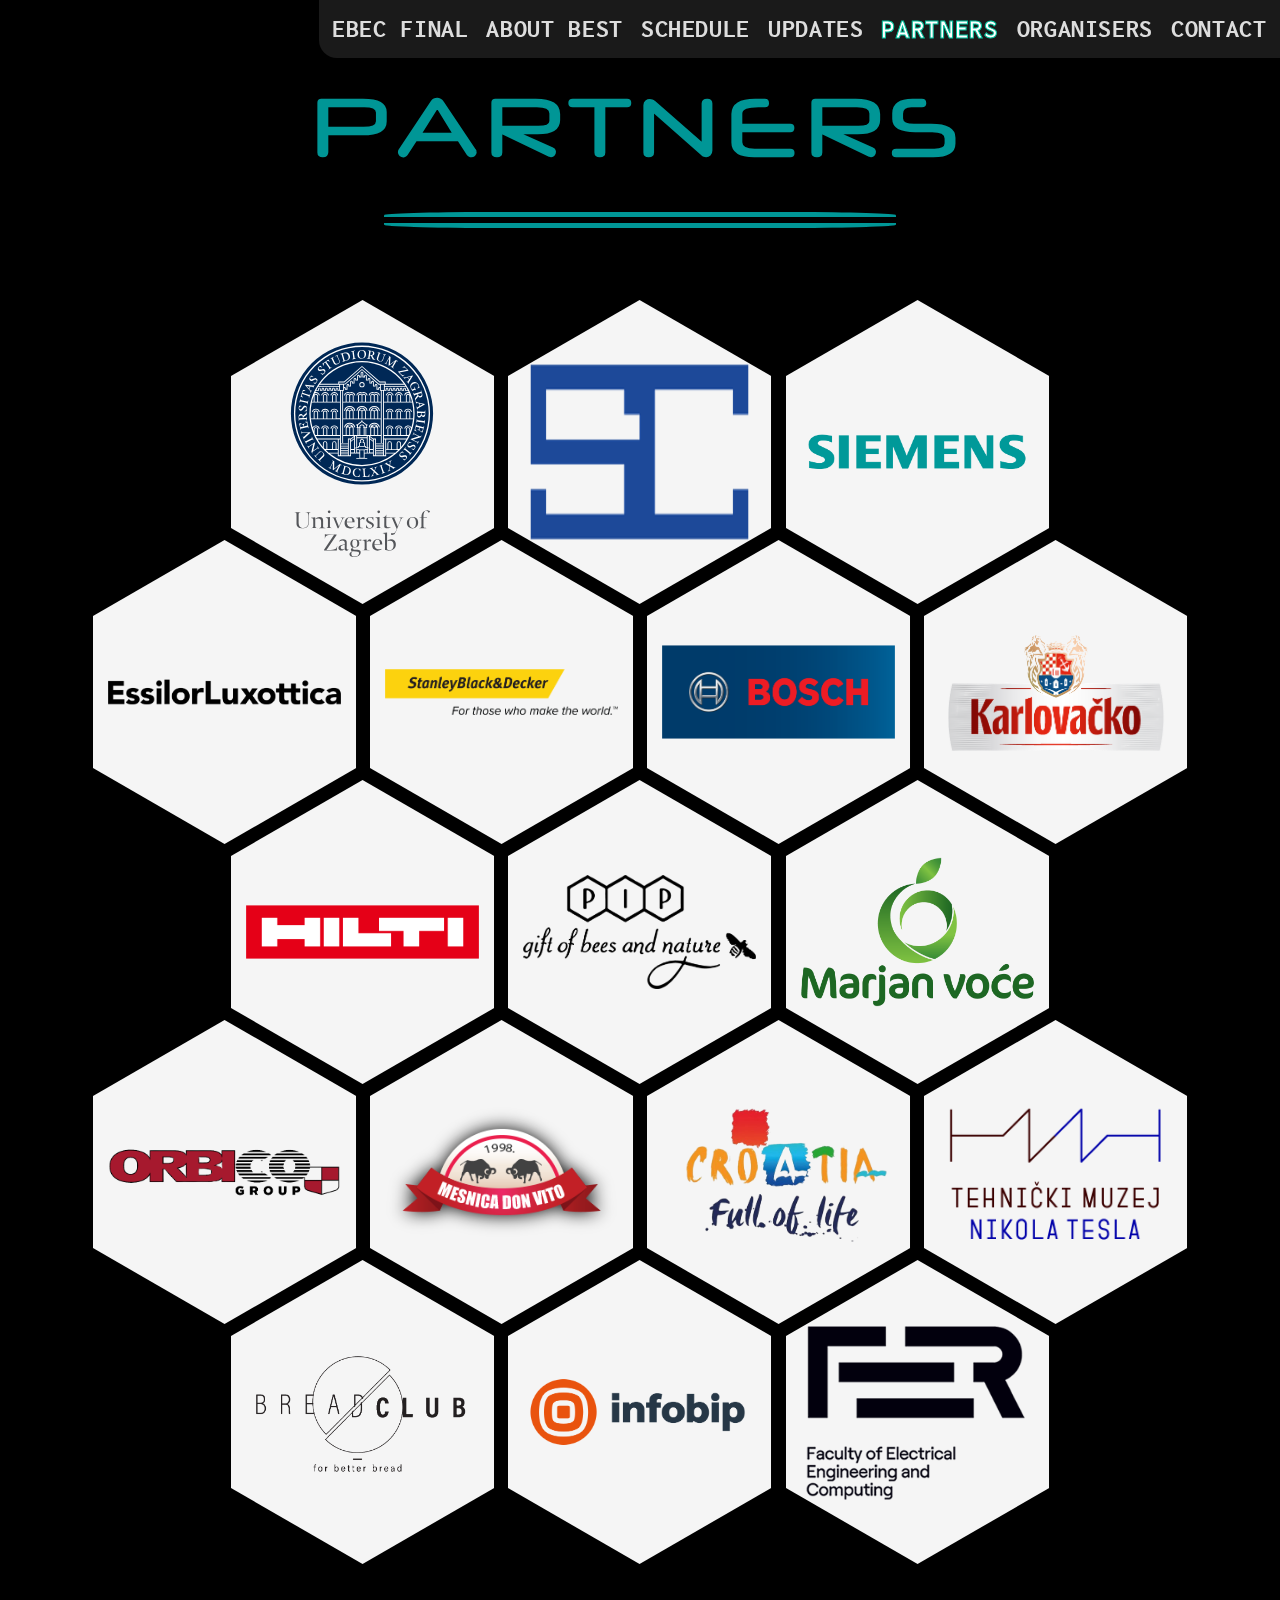
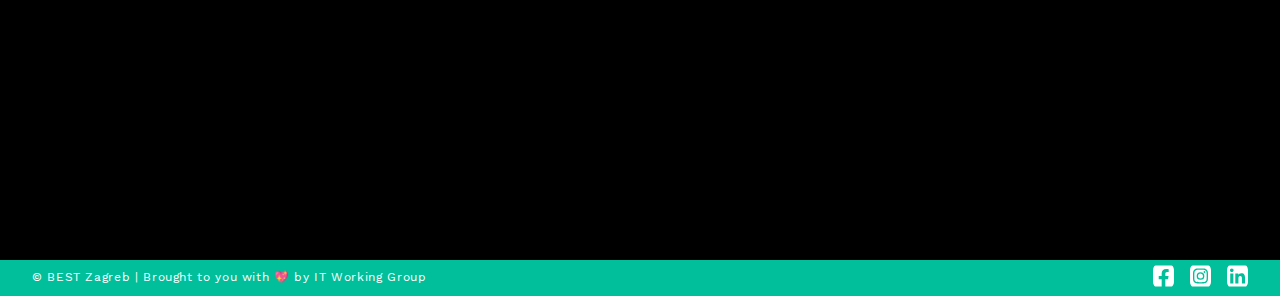
<file: partners.html>
<!DOCTYPE html>
<html lang="en">
  <head>
    <meta charset="UTF-8" />
    <meta name="viewport" content="width=device-width, initial-scale=1.0" />

    <meta name="revisit-after" content="10 days" />

    <meta name="author" content="BEST Zagreb IT WG" />
    <meta name="copyright" content="BEST Zagreb" />

    <meta
      name="description"
      content="This July BEST Zagreb is hosting the final round of European BEST Engineering Competition. 
			EBEC Final Zagreb 2022 will round up over 60 of the best engineering student and many more student volunteers from all over Europe."
    />
    <meta
      name="keywords"
      content="EBEC, European BEST Engineering Competition, EBEC Final, Zagreb, BEST, BEST Zagreb, students, project, Europe, engineering"
    />

    <meta property="og:image" content="img/logos/Main Logo-02.png" />
    <meta
      property="og:description"
      content="This July BEST Zagreb is hosting the final round of European BEST Engineering Competition. 
			EBEC Final Zagreb 2022 will round up over 60 of the best engineering student and many more student volunteers from all over Europe."
    />
    <meta property="og:title" content="EBEC Final Zagreb 2022" />

    <link rel="icon" href="favicon.ico" />

    <title>EBEC Final - Partners</title>

    <link href="css/normalize.css" rel="stylesheet" />
    <link href="css/fonts.css" rel="stylesheet" />
    <link href="css/default.css" rel="stylesheet" />
    <link href="css/nav.css" rel="stylesheet" />
    <link href="css/footer.css" rel="stylesheet" />

    <link href="css/partners.css" rel="stylesheet" />

    <script src="js/default.js" defer></script>
    <script src="js/nav.js" defer></script>
  </head>
  <body>
    <header class="primary-navigation">
      <button
        class="mobile-nav-toggle"
        aria-controls="primary-nav"
        aria-expanded="false"
      ></button>

      <nav>
        <!-- <div>
          <img />
        </div> -->

        <ul class="primary-nav" data-visible="false">
          <li><a href="index.html#home">EBEC Final</a></li>
          <li><a href="about.html">About BEST</a></li>
          <li><a href="schedule.html">Schedule</a></li>
          <li><a href="updates.html">Updates</a></li>
          <li><a class="current-site" href="partners.html">Partners</a></li>
          <li><a href="organisers.html">Organisers</a></li>
          <li><a href="index.html#contact">Contact</a></li>
        </ul>
      </nav>
    </header>

    <h1>Partners</h1>

    <hr class="subheading-hr" />

    <section class="partners-sec">
      <div class="partners-grid">
        <div class="hex-cell">
          <a href="http://www.unizg.hr/homepage/" target="_blank">
            <img
              src="img/partners/unizg-logo.svg"
              alt="University of Zagreb logo"
              class="partner-img"
              loading="lazy"
            />
          </a>
        </div>
        <div class="hex-cell">
          <a href="http://www.sczg.unizg.hr/" target="_blank">
            <img
              src="img/partners/SC-logo-blue.png"
              alt="Studentski Centar logo"
              class="partner-img partner-img-scale"
              loading="lazy"
            />
          </a>
        </div>
        <div class="hex-cell">
          <a href="https://www.siemens.com" target="_blank">
            <img
              src="img/partners/Siemens-logo.png"
              alt="Siemens logo"
              class="partner-img"
              loading="lazy"
            />
          </a>
        </div>
        <div class="hex-cell">
          <a href="https://www.essilorluxottica.com" target="_blank">
            <img
              src="img/partners/EL-logo-black.png"
              alt="EssilorLuxottica logo"
              class="partner-img"
              loading="lazy"
            />
          </a>
        </div>
        <div class="hex-cell">
          <a href="https://www.stanleyblackanddecker.com/" target="_blank">
            <img
              src="img/partners/SBD-logo-tagline.png"
              alt="SBD logo"
              class="partner-img"
              loading="lazy"
            />
          </a>
        </div>
        <div class="hex-cell">
          <a href="https://www.bosch.com/" target="_blank">
            <img
              src="img/partners/Bosch-logo-plava_pozadina.png"
              alt="Bosch logo"
              class="partner-img"
              loading="lazy"
            />
          </a>
        </div>
        <div class="hex-cell">
          <a href="https://www.karlovacko.hr/hr" target="_blank">
            <img
              src="img/partners/Karlovacko-logo.png"
              alt="Karlovacko logo"
              class="partner-img"
              loading="lazy"
            />
          </a>
        </div>
        <div class="hex-cell">
          <a href="https://www.hilti.com/" target="_blank">
            <img
              src="img/partners/Hilti-logo.png"
              alt="Hilti logo"
              class="partner-img"
              loading="lazy"
            />
          </a>
        </div>
        <div class="hex-cell">
          <a href="https://www.pip.hr/" target="_blank">
            <img
              src="img/partners/Pip-logo.png"
              alt="Pip logo"
              class="partner-img"
              loading="lazy"
            />
          </a>
        </div>
        <div class="hex-cell">
          <a href="https://marjan-voce.hr/" target="_blank">
            <img
              src="img/partners/Marjan_voce-logo.png"
              alt="Marjan voće logo"
              class="partner-img"
              loading="lazy"
            />
          </a>
        </div>
        <div class="hex-cell">
          <a href="https://www.orbico.com/" target="_blank">
            <img
              src="img/partners/Orbico-logo.png"
              alt="Orbico logo"
              class="partner-img"
              loading="lazy"
            />
          </a>
        </div>
        <div class="hex-cell">
          <a href="https://www.mesnica-donvito.com/" target="_blank">
            <img
              src="img/partners/Mesnica_don_vito-logo.png"
              alt="Mesnica don vito logo"
              class="partner-img"
              loading="lazy"
            />
          </a>
        </div>
        <div class="hex-cell">
          <a href="https://croatia.hr/en-gb" target="_blank">
            <img
              src="img/partners/Turisticka_zajednica-logo.png"
              alt="Turistička zajednica logo"
              class="partner-img"
              loading="lazy"
            />
          </a>
        </div>
        <div class="hex-cell">
          <a href="https://tmnt.hr/hr-hr/" target="_blank">
            <img
              src="img/partners/TMNT-logo.png"
              alt="Tehnički muzej NT logo"
              class="partner-img"
              loading="lazy"
            />
          </a>
        </div>
        <div class="hex-cell">
          <a href="https://www.breadclub.eu/" target="_blank">
            <img
              src="img/partners/Breadclub-logo.png"
              alt="BreadClub logo"
              class="partner-img"
              loading="lazy"
            />
          </a>
        </div>
        <div class="hex-cell">
          <a href="https://www.infobip.com/" target="_blank">
            <img
              src="img/partners/Infobip-logo.png"
              alt="Infobip logo"
              class="partner-img"
              loading="lazy"
            />
          </a>
        </div>
        <div class="hex-cell">
          <a href="https://www.fer.unizg.hr/" target="_blank">
            <img
              src="img/partners/FER-logo-tagline.png"
              alt="FER logo"
              class="partner-img"
              loading="lazy"
            />
          </a>
        </div>
      </div>
    </section>

    <footer>
      <div class="footer-info">
        <p>
          &copy
          <a class="footer-info__link" href="https://best.hr">BEST Zagreb</a>
          | Brought to you with 💖 by IT Working Group
        </p>
      </div>
      <div class="footer-social">
        <a href="https://www.facebook.com/BESTZagreb/">
          <svg
            class="footer-social__icon"
            xmlns="http://www.w3.org/2000/svg"
            viewBox="0 0 448 512"
          >
            <path
              d="M400 32H48A48 48 0 0 0 0 80v352a48 48 0 0 0 48 48h137.25V327.69h-63V256h63v-54.64c0-62.15 37-96.48 93.67-96.48 27.14 0 55.52 4.84 55.52 4.84v61h-31.27c-30.81 0-40.42 19.12-40.42 38.73V256h68.78l-11 71.69h-57.78V480H400a48 48 0 0 0 48-48V80a48 48 0 0 0-48-48z"
            />
          </svg>
        </a>
        <a href="https://www.instagram.com/best_zagreb/">
          <svg
            class="footer-social__icon"
            xmlns="http://www.w3.org/2000/svg"
            viewBox="0 0 448 512"
          >
            <path
              d="M224,202.66A53.34,53.34,0,1,0,277.36,256,53.38,53.38,0,0,0,224,202.66Zm124.71-41a54,54,0,0,0-30.41-30.41c-21-8.29-71-6.43-94.3-6.43s-73.25-1.93-94.31,6.43a54,54,0,0,0-30.41,30.41c-8.28,21-6.43,71.05-6.43,94.33S91,329.26,99.32,350.33a54,54,0,0,0,30.41,30.41c21,8.29,71,6.43,94.31,6.43s73.24,1.93,94.3-6.43a54,54,0,0,0,30.41-30.41c8.35-21,6.43-71.05,6.43-94.33S357.1,182.74,348.75,161.67ZM224,338a82,82,0,1,1,82-82A81.9,81.9,0,0,1,224,338Zm85.38-148.3a19.14,19.14,0,1,1,19.13-19.14A19.1,19.1,0,0,1,309.42,189.74ZM400,32H48A48,48,0,0,0,0,80V432a48,48,0,0,0,48,48H400a48,48,0,0,0,48-48V80A48,48,0,0,0,400,32ZM382.88,322c-1.29,25.63-7.14,48.34-25.85,67s-41.4,24.63-67,25.85c-26.41,1.49-105.59,1.49-132,0-25.63-1.29-48.26-7.15-67-25.85s-24.63-41.42-25.85-67c-1.49-26.42-1.49-105.61,0-132,1.29-25.63,7.07-48.34,25.85-67s41.47-24.56,67-25.78c26.41-1.49,105.59-1.49,132,0,25.63,1.29,48.33,7.15,67,25.85s24.63,41.42,25.85,67.05C384.37,216.44,384.37,295.56,382.88,322Z"
            />
          </svg>
        </a>
        <a href="https://www.linkedin.com/company/bestzagreb/">
          <svg
            class="footer-social__icon"
            xmlns="http://www.w3.org/2000/svg"
            viewBox="0 0 448 512"
          >
            <path
              d="M416 32H31.9C14.3 32 0 46.5 0 64.3v383.4C0 465.5 14.3 480 31.9 480H416c17.6 0 32-14.5 32-32.3V64.3c0-17.8-14.4-32.3-32-32.3zM135.4 416H69V202.2h66.5V416zm-33.2-243c-21.3 0-38.5-17.3-38.5-38.5S80.9 96 102.2 96c21.2 0 38.5 17.3 38.5 38.5 0 21.3-17.2 38.5-38.5 38.5zm282.1 243h-66.4V312c0-24.8-.5-56.7-34.5-56.7-34.6 0-39.9 27-39.9 54.9V416h-66.4V202.2h63.7v29.2h.9c8.9-16.8 30.6-34.5 62.9-34.5 67.2 0 79.7 44.3 79.7 101.9V416z"
            />
          </svg>
        </a>
      </div>
    </footer>
  </body>
</html>
</file>
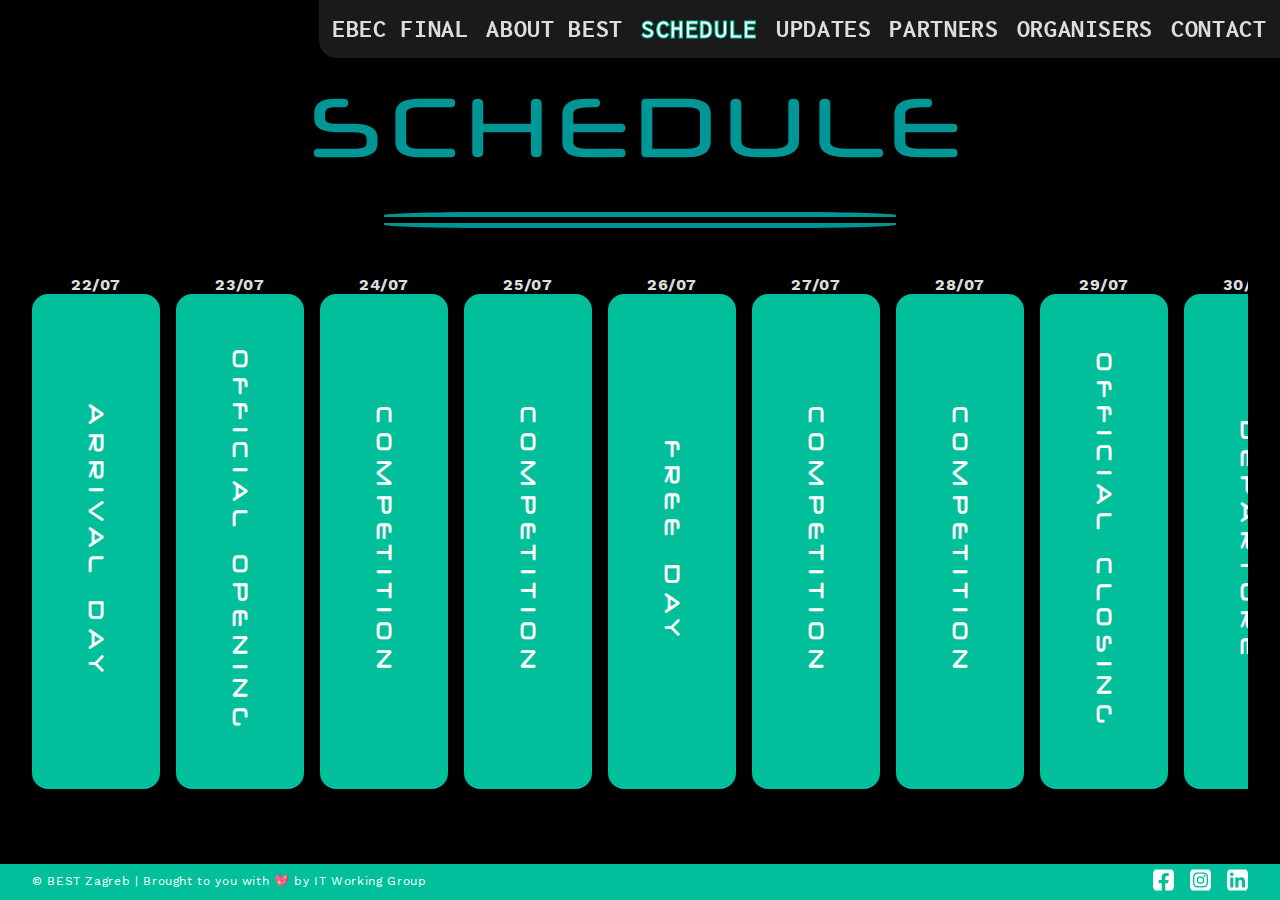
<file: schedule.html>
<!DOCTYPE html>
<html lang="en">
  <head>
    <meta charset="UTF-8" />
    <meta name="viewport" content="width=device-width, initial-scale=1.0" />

    <meta name="revisit-after" content="10 days" />

    <meta name="author" content="BEST Zagreb IT WG" />
    <meta name="copyright" content="BEST Zagreb" />

    <meta
      name="description"
      content="This July BEST Zagreb is hosting the final round of European BEST Engineering Competition. 
			EBEC Final Zagreb 2022 will round up over 60 of the best engineering student and many more student volunteers from all over Europe."
    />
    <meta
      name="keywords"
      content="EBEC, European BEST Engineering Competition, EBEC Final, Zagreb, BEST, BEST Zagreb, students, project, Europe, engineering"
    />

    <meta property="og:image" content="img/logos/Main Logo-02.png" />
    <meta
      property="og:description"
      content="This July BEST Zagreb is hosting the final round of European BEST Engineering Competition. 
			EBEC Final Zagreb 2022 will round up over 60 of the best engineering student and many more student volunteers from all over Europe."
    />
    <meta property="og:title" content="EBEC Final Zagreb 2022" />

    <link rel="icon" href="favicon.ico" />

    <title>EBEC Final - Schedule</title>

    <link href="css/normalize.css" rel="stylesheet" />
    <link href="css/fonts.css" rel="stylesheet" />
    <link href="css/default.css" rel="stylesheet" />
    <link href="css/nav.css" rel="stylesheet" />
    <link href="css/footer.css" rel="stylesheet" />

    <link href="css/schedule.css" rel="stylesheet" />

    <script src="js/default.js" defer></script>
    <script src="js/nav.js" defer></script>

    <script src="js/schedule.js" defer></script>
  </head>
  <body>
    <header class="primary-navigation">
      <button
        class="mobile-nav-toggle"
        aria-controls="primary-nav"
        aria-expanded="false"
      ></button>

      <nav>
        <!-- <div>
          <img />
        </div> -->

        <ul class="primary-nav" data-visible="false">
          <li><a href="index.html">EBEC Final</a></li>
          <li><a href="about.html">About BEST</a></li>
          <li><a class="current-site" href="schedule.html">Schedule</a></li>
          <li><a href="updates.html">Updates</a></li>
          <li><a href="partners.html">Partners</a></li>
          <li><a href="organisers.html">Organisers</a></li>
          <li><a href="index.html#contact">Contact</a></li>
        </ul>
      </nav>
    </header>

    <h1>Schedule</h1>

    <hr class="subheading-hr" />

    <section class="schedule-section">
      <div class="outer-schedule-div">
        <!-- <div class="times-div">
          <p>07:00</p> <p>07:30</p>
          <p>08:00</p> <p>08:30</p>
          <p>09:00</p> <p>09:30</p>
          <p>10:00</p> <p>10:30</p>
          <p>11:00</p> <p>11:30</p>
          <p>12:00</p> <p>12:30</p>
          <p>13:00</p> <p>13:30</p>
          <p>14:00</p> <p>14:30</p>
          <p>15:00</p> <p>15:30</p>
          <p>16:00</p> <p>16:30</p>
          <p>17:00</p> <p>17:30</p>
          <p>18:00</p> <p>18:30</p>
          <p>19:00</p> <p>19:30</p>
          <p>20:00</p> <p>20:30</p>
          <p>21:00</p> <p>21:30</p>
          <p>22:00</p> <p>22:30</p>
          <p>23:00</p>
        </div> -->

        <div class="days">
          <template data-sch-template>
            <div class="day">
              <p class="sch__date-dow">
                <span class="sch__date"></span> <span class="sch__dow"></span>
              </p>

              <div class="day-card" tabindex="0">
                <h4 class="day__title"></h4>

                <hr class="split-schedule-hr" />
                <h4 class="day__location"></h4>

                <div class="activities">
                  <template data-activity-template>
                    <div class="activity">
                      <p class="activity_name"></p>
                      <p class="activity_time"></p>
                    </div>

                    <div class="double_activity">
                      <div class="activity1">
                        <p class="activity_name1"></p>
                        <p class="activity_time1"></p>
                      </div>
                      <div class="activity2">
                        <p class="activity_name2"></p>
                        <p class="activity_time2"></p>
                      </div>
                    </div>
                  </template>
                </div>
              </div>
            </div>
          </template>
        </div>
      </div>
    </section>

    <footer>
      <div class="footer-info">
        <p>
          &copy
          <a class="footer-info__link" href="https://best.hr">BEST Zagreb</a>
          | Brought to you with 💖 by IT Working Group
        </p>
      </div>
      <div class="footer-social">
        <a href="https://www.facebook.com/BESTZagreb/">
          <svg
            class="footer-social__icon"
            xmlns="http://www.w3.org/2000/svg"
            viewBox="0 0 448 512"
          >
            <path
              d="M400 32H48A48 48 0 0 0 0 80v352a48 48 0 0 0 48 48h137.25V327.69h-63V256h63v-54.64c0-62.15 37-96.48 93.67-96.48 27.14 0 55.52 4.84 55.52 4.84v61h-31.27c-30.81 0-40.42 19.12-40.42 38.73V256h68.78l-11 71.69h-57.78V480H400a48 48 0 0 0 48-48V80a48 48 0 0 0-48-48z"
            />
          </svg>
        </a>
        <a href="https://www.instagram.com/best_zagreb/">
          <svg
            class="footer-social__icon"
            xmlns="http://www.w3.org/2000/svg"
            viewBox="0 0 448 512"
          >
            <path
              d="M224,202.66A53.34,53.34,0,1,0,277.36,256,53.38,53.38,0,0,0,224,202.66Zm124.71-41a54,54,0,0,0-30.41-30.41c-21-8.29-71-6.43-94.3-6.43s-73.25-1.93-94.31,6.43a54,54,0,0,0-30.41,30.41c-8.28,21-6.43,71.05-6.43,94.33S91,329.26,99.32,350.33a54,54,0,0,0,30.41,30.41c21,8.29,71,6.43,94.31,6.43s73.24,1.93,94.3-6.43a54,54,0,0,0,30.41-30.41c8.35-21,6.43-71.05,6.43-94.33S357.1,182.74,348.75,161.67ZM224,338a82,82,0,1,1,82-82A81.9,81.9,0,0,1,224,338Zm85.38-148.3a19.14,19.14,0,1,1,19.13-19.14A19.1,19.1,0,0,1,309.42,189.74ZM400,32H48A48,48,0,0,0,0,80V432a48,48,0,0,0,48,48H400a48,48,0,0,0,48-48V80A48,48,0,0,0,400,32ZM382.88,322c-1.29,25.63-7.14,48.34-25.85,67s-41.4,24.63-67,25.85c-26.41,1.49-105.59,1.49-132,0-25.63-1.29-48.26-7.15-67-25.85s-24.63-41.42-25.85-67c-1.49-26.42-1.49-105.61,0-132,1.29-25.63,7.07-48.34,25.85-67s41.47-24.56,67-25.78c26.41-1.49,105.59-1.49,132,0,25.63,1.29,48.33,7.15,67,25.85s24.63,41.42,25.85,67.05C384.37,216.44,384.37,295.56,382.88,322Z"
            />
          </svg>
        </a>
        <a href="https://www.linkedin.com/company/bestzagreb/">
          <svg
            class="footer-social__icon"
            xmlns="http://www.w3.org/2000/svg"
            viewBox="0 0 448 512"
          >
            <path
              d="M416 32H31.9C14.3 32 0 46.5 0 64.3v383.4C0 465.5 14.3 480 31.9 480H416c17.6 0 32-14.5 32-32.3V64.3c0-17.8-14.4-32.3-32-32.3zM135.4 416H69V202.2h66.5V416zm-33.2-243c-21.3 0-38.5-17.3-38.5-38.5S80.9 96 102.2 96c21.2 0 38.5 17.3 38.5 38.5 0 21.3-17.2 38.5-38.5 38.5zm282.1 243h-66.4V312c0-24.8-.5-56.7-34.5-56.7-34.6 0-39.9 27-39.9 54.9V416h-66.4V202.2h63.7v29.2h.9c8.9-16.8 30.6-34.5 62.9-34.5 67.2 0 79.7 44.3 79.7 101.9V416z"
            />
          </svg>
        </a>
      </div>
    </footer>
  </body>
</html>
</file>
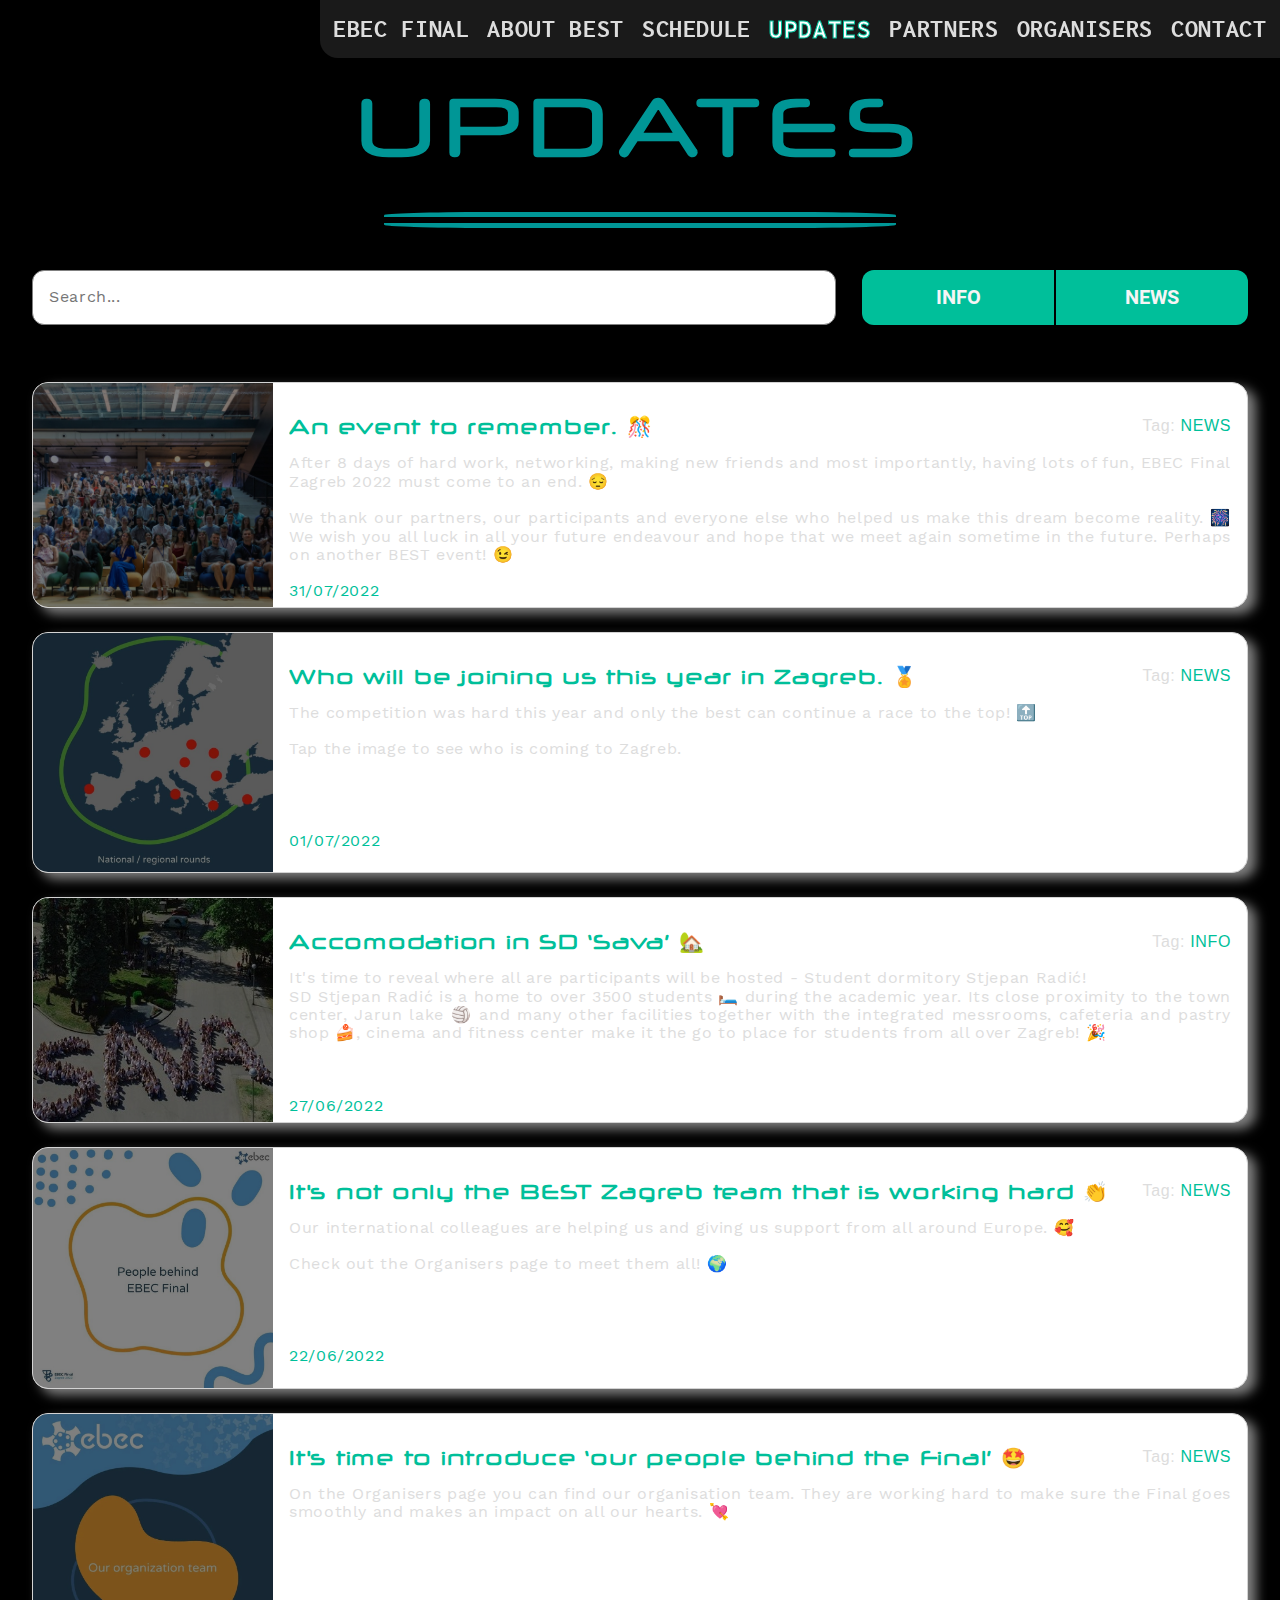
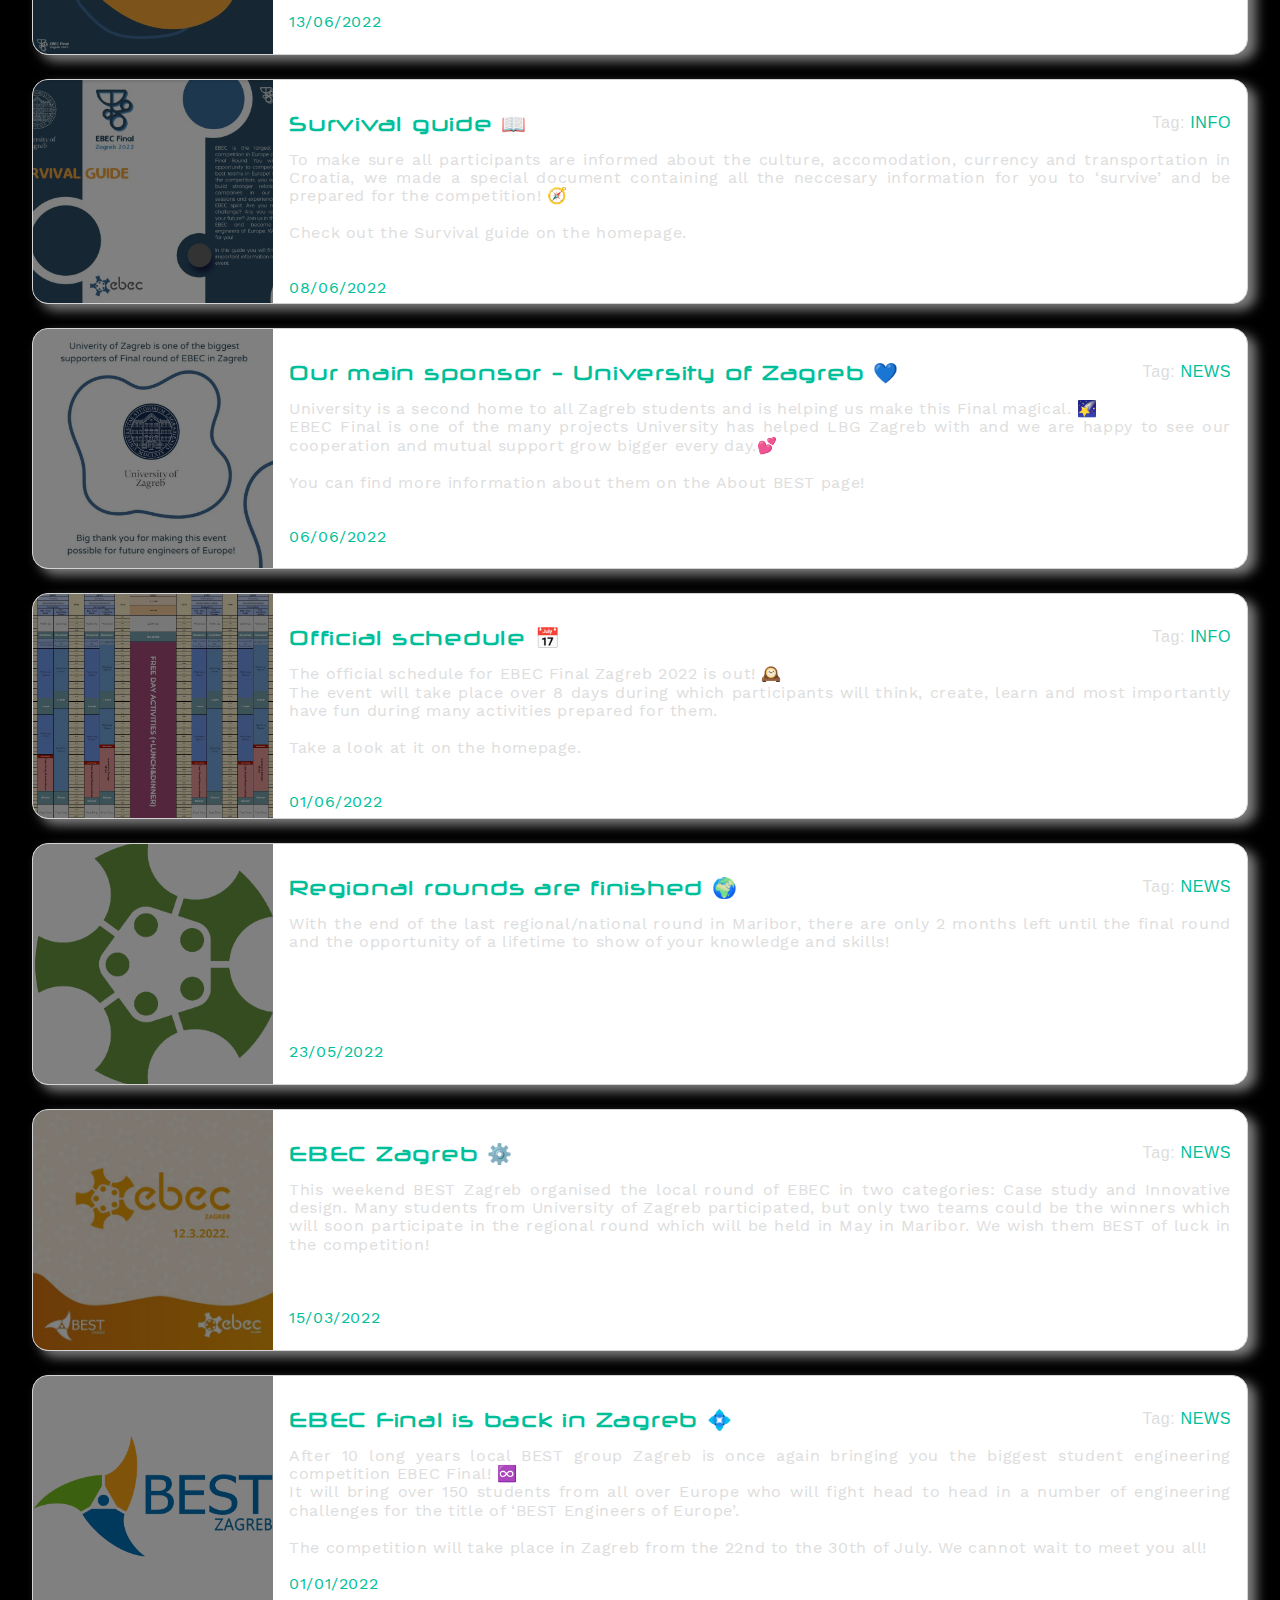
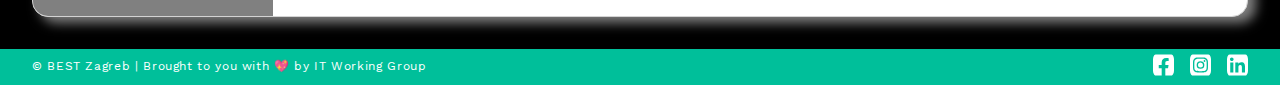
<file: updates.html>
<!DOCTYPE html>
<html lang="en">
  <head>
    <meta charset="UTF-8" />
    <meta name="viewport" content="width=device-width, initial-scale=1.0" />

    <meta name="revisit-after" content="10 days" />

    <meta name="author" content="BEST Zagreb IT WG" />
    <meta name="copyright" content="BEST Zagreb" />

    <meta
      name="description"
      content="This July BEST Zagreb is hosting the final round of European BEST Engineering Competition. 
			EBEC Final Zagreb 2022 will round up over 60 of the best engineering student and many more student volunteers from all over Europe."
    />
    <meta
      name="keywords"
      content="EBEC, European BEST Engineering Competition, EBEC Final, Zagreb, BEST, BEST Zagreb, students, project, Europe, engineering"
    />

    <meta property="og:image" content="img/logos/Main Logo-02.png" />
    <meta
      property="og:description"
      content="This July BEST Zagreb is hosting the final round of European BEST Engineering Competition. 
			EBEC Final Zagreb 2022 will round up over 60 of the best engineering student and many more student volunteers from all over Europe."
    />
    <meta property="og:title" content="EBEC Final Zagreb 2022" />

    <link rel="icon" href="favicon.ico" />

    <title>EBEC Final - Updates</title>

    <link href="css/normalize.css" rel="stylesheet" />
    <link href="css/fonts.css" rel="stylesheet" />
    <link href="css/default.css" rel="stylesheet" />
    <link href="css/nav.css" rel="stylesheet" />
    <link href="css/lightbox.css" rel="stylesheet" />
    <link href="css/footer.css" rel="stylesheet" />

    <link href="css/updates.css" rel="stylesheet" />

    <script src="js/default.js" defer></script>
    <script src="js/nav.js" defer></script>
    <!-- code for lightbox in updates.js -->

    <script src="js/updates.js" defer></script>
  </head>
  <body>
    <header class="primary-navigation">
      <button
        class="mobile-nav-toggle"
        aria-controls="primary-nav"
        aria-expanded="false"
      ></button>

      <nav>
        <!-- <div>
          <img />
        </div> -->

        <ul class="primary-nav" id="primary-nav" data-visible="false">
          <li><a href="index.html">EBEC Final</a></li>
          <li><a href="about.html">About BEST</a></li>
          <li><a href="schedule.html">Schedule</a></li>
          <li><a class="current-site" href="updates.html">Updates</a></li>
          <li><a href="partners.html">Partners</a></li>
          <li><a href="organisers.html">Organisers</a></li>
          <li><a href="index.html#contact">Contact</a></li>
        </ul>
      </nav>
    </header>

    <h1>Updates</h1>

    <hr class="subheading-hr" />

    <div class="filter-container">
      <input class="filter__search" type="search" placeholder="Search..." />

      <div class="filter__buttons">
        <button class="filter__info-btn" data-filter="false" data-value="info">
          Info
        </button>
        <button class="filter__news-btn" data-filter="false" data-value="news">
          News
        </button>
      </div>
    </div>

    <div class="posts"></div>

    <!-- posts added in js -->
    <template data-post-template>
      <article class="post" id="">
        <img class="post__image" src="" />

        <div class="post__content-wrapper">
          <div class="post__row">
            <h4 class="post__title"></h4>

            <p class="post__tag">Tag: <a href="#"></a></p>
          </div>

          <p class="post__text"></p>

          <div class="post__row">
            <p class="post__date"></p>

            <svg
              aria-hidden="true"
              focusable="true"
              xmlns="http://www.w3.org/2000/svg"
              class="post__button hidden"
              viewBox="0 0 448 512"
            >
              <path
                fill="currentColor"
                d="M207.029 381.476L12.686 187.132c-9.373-9.373-9.373-24.569 0-33.941l22.667-22.667c9.357-9.357 24.522-9.375 33.901-.04L224 284.505l154.745-154.021c9.379-9.335 24.544-9.317 33.901.04l22.667 22.667c9.373 9.373 9.373 24.569 0 33.941L240.971 381.476c-9.373 9.372-24.569 9.372-33.942 0z"
              ></path>
            </svg>
          </div>
        </div>
      </article>
    </template>

    <footer>
      <div class="footer-info">
        <p>
          &copy;
          <a class="footer-info__link" href="https://best.hr">BEST Zagreb</a>
          | Brought to you with 💖 by IT Working Group
        </p>
      </div>
      <div class="footer-social">
        <a href="https://www.facebook.com/BESTZagreb/">
          <svg
            class="footer-social__icon"
            xmlns="http://www.w3.org/2000/svg"
            viewBox="0 0 448 512"
          >
            <path
              d="M400 32H48A48 48 0 0 0 0 80v352a48 48 0 0 0 48 48h137.25V327.69h-63V256h63v-54.64c0-62.15 37-96.48 93.67-96.48 27.14 0 55.52 4.84 55.52 4.84v61h-31.27c-30.81 0-40.42 19.12-40.42 38.73V256h68.78l-11 71.69h-57.78V480H400a48 48 0 0 0 48-48V80a48 48 0 0 0-48-48z"
            />
          </svg>
        </a>
        <a href="https://www.instagram.com/best_zagreb/">
          <svg
            class="footer-social__icon"
            xmlns="http://www.w3.org/2000/svg"
            viewBox="0 0 448 512"
          >
            <path
              d="M224,202.66A53.34,53.34,0,1,0,277.36,256,53.38,53.38,0,0,0,224,202.66Zm124.71-41a54,54,0,0,0-30.41-30.41c-21-8.29-71-6.43-94.3-6.43s-73.25-1.93-94.31,6.43a54,54,0,0,0-30.41,30.41c-8.28,21-6.43,71.05-6.43,94.33S91,329.26,99.32,350.33a54,54,0,0,0,30.41,30.41c21,8.29,71,6.43,94.31,6.43s73.24,1.93,94.3-6.43a54,54,0,0,0,30.41-30.41c8.35-21,6.43-71.05,6.43-94.33S357.1,182.74,348.75,161.67ZM224,338a82,82,0,1,1,82-82A81.9,81.9,0,0,1,224,338Zm85.38-148.3a19.14,19.14,0,1,1,19.13-19.14A19.1,19.1,0,0,1,309.42,189.74ZM400,32H48A48,48,0,0,0,0,80V432a48,48,0,0,0,48,48H400a48,48,0,0,0,48-48V80A48,48,0,0,0,400,32ZM382.88,322c-1.29,25.63-7.14,48.34-25.85,67s-41.4,24.63-67,25.85c-26.41,1.49-105.59,1.49-132,0-25.63-1.29-48.26-7.15-67-25.85s-24.63-41.42-25.85-67c-1.49-26.42-1.49-105.61,0-132,1.29-25.63,7.07-48.34,25.85-67s41.47-24.56,67-25.78c26.41-1.49,105.59-1.49,132,0,25.63,1.29,48.33,7.15,67,25.85s24.63,41.42,25.85,67.05C384.37,216.44,384.37,295.56,382.88,322Z"
            />
          </svg>
        </a>
        <a href="https://www.linkedin.com/company/bestzagreb/">
          <svg
            class="footer-social__icon"
            xmlns="http://www.w3.org/2000/svg"
            viewBox="0 0 448 512"
          >
            <path
              d="M416 32H31.9C14.3 32 0 46.5 0 64.3v383.4C0 465.5 14.3 480 31.9 480H416c17.6 0 32-14.5 32-32.3V64.3c0-17.8-14.4-32.3-32-32.3zM135.4 416H69V202.2h66.5V416zm-33.2-243c-21.3 0-38.5-17.3-38.5-38.5S80.9 96 102.2 96c21.2 0 38.5 17.3 38.5 38.5 0 21.3-17.2 38.5-38.5 38.5zm282.1 243h-66.4V312c0-24.8-.5-56.7-34.5-56.7-34.6 0-39.9 27-39.9 54.9V416h-66.4V202.2h63.7v29.2h.9c8.9-16.8 30.6-34.5 62.9-34.5 67.2 0 79.7 44.3 79.7 101.9V416z"
            />
          </svg>
        </a>
      </div>
    </footer>
  </body>
</html>
</file>
<file: css/fonts.css>
@font-face {
  font-family: "Roboto";
  src: url("../fonts/Roboto-Medium.woff2") format("woff2"),
    url("../fonts/Roboto-Medium.woff") format("woff");
  font-weight: 500;
  font-style: normal;
}

@font-face {
  font-family: "Roboto";
  src: url("../fonts/Roboto-Thin.woff2") format("woff2"),
    url("../fonts/Roboto-Thin.woff") format("woff");
  font-weight: 100;
  font-style: normal;
}

@font-face {
  font-family: "Roboto";
  src: url("../fonts/Roboto-Black.woff2") format("woff2"),
    url("../fonts/Roboto-Black.woff") format("woff");
  font-weight: 900;
  font-style: normal;
}

@font-face {
  font-family: "Roboto";
  src: url("../fonts/Roboto-Bold.woff2") format("woff2"),
    url("../fonts/Roboto-Bold.woff") format("woff");
  font-weight: bold;
  font-style: normal;
}

@font-face {
  font-family: "Roboto";
  src: url("../fonts/Roboto-Regular.woff2") format("woff2"),
    url("../fonts/Roboto-Regular.woff") format("woff");
  font-weight: normal;
  font-style: normal;
}

@font-face {
  font-family: "Roboto";
  src: url("../fonts/Roboto-Light.woff2") format("woff2"),
    url("../fonts/Roboto-Light.woff") format("woff");
  font-weight: 300;
  font-style: normal;
}

@font-face {
  font-family: "Inconsolata";
  src: url("../fonts/Inconsolata-bold.woff2") format("woff2"),
    url("../fonts/Inconsolata-bold.woff") format("woff");
  font-weight: bold;
  font-style: normal;
}

@font-face {
  font-family: "Inconsolata";
  src: url("../fonts/Inconsolata-regular.woff2") format("woff2"),
    url("../fonts/Inconsolata-regular.woff") format("woff");
  font-weight: normal;
  font-style: normal;
}

@font-face {
  font-family: "Work sans";
  src: url("../fonts/Work_sans-bold.woff2") format("woff2"),
    url("../fonts/Work_sans-bold.woff") format("woff");
  font-weight: bold;
  font-style: normal;
}

@font-face {
  font-family: "Work sans";
  src: url("../fonts/Work_sans-regular.woff2") format("woff2"),
    url("../fonts/Work_sans-regular.woff") format("woff");
  font-weight: normal;
  font-style: normal;
}

@font-face {
  font-family: "Work sans";
  src: url("../fonts/Work_sans-thin.woff2") format("woff2"),
    url("../fonts/Work_sans-thin.woff") format("woff");
  font-weight: 100;
  font-style: normal;
}

@font-face {
  font-family: "Neuropol X";
  src: url("../fonts/Neuropol_X.woff2") format("woff2"),
    url("../fonts/Neuropol_X.woff") format("woff");
  font-weight: normal;
  font-style: normal;
}
</file>
<file: css/default.css>
*,
*::before,
*::after {
  box-sizing: border-box;
  margin: 0;
}

:root {
  /* colors depend on project */
  --primary-clr: #009696;
  --secondary-clr: #008686;
  --accent-clr: #00bf9a;
  --text-clr: #ddd;
  --whitesmoke: whitesmoke;
  --white: #ffffff;

  --bg-clr-dark: #000;
}

html {
  scroll-behavior: smooth;

  height: 100%;
}

body {
  /* so the footer sticks to the bottom of page with margin-top: auto; */
  display: flex;
  flex-direction: column;
  min-height: 100%;

  position: relative;
}

h1 {
  font-family: "Neuropol X";
  letter-spacing: 0.5vw;
}

h2 {
  font-family: "Neuropol X";
  letter-spacing: 0.3vw;
}

h3,
h4,
h5,
h6 {
  font-family: "Neuropol X";
  font-weight: bold;
}

p,
a,
input {
  font-family: "Work sans", Roboto, sans-serif;
  letter-spacing: 0.05vw;
}

/* names of pages */
h1 {
  margin-top: min(5rem, 7vw);
  margin-bottom: min(1.5rem, 3vw);

  text-align: center;
  text-transform: uppercase;

  font-size: min(5rem, 14vw);

  color: var(--primary-clr);
}

/* names of sections */
h2 {
  margin: 1.5rem;
  padding-top: 3rem;

  text-align: center;
  text-transform: uppercase;

  font-size: min(4rem, 10vw);

  color: var(--primary-clr);
}

/* names of subsections */
h3 {
  margin: 1rem;
  padding-top: 2rem;

  text-align: center;
  font-size: min(3.25rem, 8vw);

  color: var(--secondary-clr);
}

/* other titles (posts etc) */
h4 {
  font-size: min(1.25rem, 3vw);

  color: var(--accent-clr);
}

p,
input {
  font-size: min(1rem, 3.5vw);

  color: var(--text-clr);
}

@media screen and (min-width: 1600px) {
  /* names of pages */
  h1 {
    font-size: 6rem;
  }

  /* names of sections */
  h2 {
    font-size: 5rem;
  }

  /* names of subsections */
  h3 {
    font-size: 3.75rem;
  }

  /* other titles (posts etc) */
  h4 {
    font-size: 1.375rem;
  }

  p,
  input {
    font-size: 1.375rem;
  }
}

@media only screen and (max-width: 450px) {
  /* names of sections */
  h2 {
    margin: 0.75rem;
    padding-top: 1.5rem;
  }

  /* names of subsections */
  h3 {
    margin: 0.5rem;
    padding-top: 1rem;
  }
}

a {
  color: var(--accent-clr);
}

.hidden {
  display: none;
}

.subheading-hr {
  width: 40%;
  margin: min(1rem, 2vw) auto;
  border: none;
  border-top: min(1rem, 3vw) double var(--primary-clr);
  border-radius: 20%;
}

/* background */
#particles-js {
  width: 100%;
  height: 99%;

  z-index: -9999;

  position: absolute;
  inset: 0;

  background-color: var(--bg-clr-dark);
}

/* Back to top button */
.backToTopBtn {
  position: fixed;
  right: min(3rem, 5vw);
  bottom: min(3rem, 5vw);

  width: min(5rem, calc(10vw + 0.5rem));
  aspect-ratio: 1;

  backdrop-filter: blur(1px);
  border: min(3px, 0.5vw) solid var(--secondary-clr);
  border-radius: 47% 53% 41% 59% / 83% 81% 19% 17%;
  cursor: pointer;

  z-index: 9999;

  transition: transform 0.3s ease-in-out;
}

@media only screen and (min-width: 1024px) {
  .backToTopBtn:hover,
  .backToTopBtn:focus {
    transform: scale(1.2);
  }
}

.backToTopBtn > svg {
  width: 60%;

  position: absolute;
  top: 55%;
  left: 50%;
  transform: translate(-50%, -50%);
}

.backToTopBtn > svg path {
  fill: var(--secondary-clr);
}
</file>
<file: css/nav.css>
nav {
  position: fixed;
  /* width: 100%; */
  right: 0;

  z-index: 999;
}

.primary-nav {
  font-size: min(0.75rem, 2.25vw);

  list-style: none;

  text-align: center;

  display: flex;
  gap: 1.5em;
  align-items: center;
  justify-content: right;

  background-color: rgba(255, 255, 255, 0.1);
  backdrop-filter: blur(0.375rem);
  padding: 1.125em;
  border-radius: 0 0 0 1.5em;
}

@media screen and (min-width: 1600px) {
  .primary-nav {
    font-size: 1.25rem;
  }
}

.primary-nav a {
  font-family: "Inconsolata";
  font-weight: bold;
  font-size: 2.125em;

  color: var(--text-clr);
  text-decoration: none;
  text-transform: uppercase;
}

.primary-nav a:hover,
.primary-nav a:focus {
  color: var(--whitesmoke);
}

.primary-nav .current-site {
  font-size: 2.25em;

  color: var(--white);
  -webkit-text-stroke: min(1px, 0.25vw) var(--accent-clr);
}

.mobile-nav-toggle {
  display: none;
}

@media (max-width: 768px) {
  .primary-nav {
    position: fixed;
    inset: 0 0 0 50%;

    border-radius: 0;

    flex-direction: column;
    padding: min(30vh, 10rem, 60vw) min(2rem, 4vw);
    transform: translateX(100%);
    transition: transform 0.3s ease-in-out;
  }

  .primary-nav[data-visible="true"] {
    transform: translateX(0%);
  }

  .primary-nav a {
    font-size: min(2rem, 5vw);
  }

  .primary-nav .current-site {
    font-size: min(2.5rem, 6vw);
  }

  .mobile-nav-toggle {
    display: block;

    position: fixed;
    top: min(2rem, 8vw);
    right: min(2rem, 8vw);
    z-index: 1000;

    background-image: url(../img/hamburger-icon.svg);
    background-position: center;
    background-repeat: no-repeat;
    background-color: rgba(0, 0, 0, 0.5);

    background-size: 75%;
    padding: min(1.5rem, 4vw);

    border-radius: 20%;
    border: 0;
    aspect-ratio: 1;
  }

  .mobile-nav-toggle[data-expanded="true"] {
    background-image: url(../img/xmark-solid.svg);
  }
}
</file>
<file: css/footer.css>
footer {
  margin-top: auto;

  padding: 0.25rem 2rem;

  display: flex;
  gap: 0.75rem;
  align-items: center;
  justify-content: space-between;

  color: white;
  background-color: var(--accent-clr);
}

.footer-info > p,
.footer-info__link {
  font-size: 0.75rem;

  color: white;
  text-align: center;
}

.footer-info__link {
  text-decoration: none;
}

.footer-info__link:hover,
.footer-info__link:focus {
  text-decoration: underline;
}

.footer-social {
  display: flex;
  gap: 1rem;
  align-items: center;
  justify-content: space-evenly;
}

.footer-social__icon {
  height: 1.5rem;
  border-radius: 25%;
}

.footer-social__icon > path {
  fill: white;
}

@media (max-width: 400px) {
  footer {
    padding-inline: 0.5rem;

    flex-wrap: wrap;
    justify-content: center;
  }
}
</file>
<file: css/index page/hero-sec.css>
.hero-section {
  position: relative;
  /* background-color: var(--bg-clr-dark); */

  z-index: -2;
}

.header__bg-image {
  position: absolute;
  inset: 0;
  z-index: -1;

  background: linear-gradient(rgba(0, 0, 0, 0.8) 0%, rgba(0, 0, 0, 0.6) 100%),
    url("../../img/mascots/Maskote.webp");
  background-size: cover;
  background-position: center;

  filter: blur(3px);
  -webkit-filter: blur(3px);
}

.header__content-container {
  font-size: min(1.5rem, 3.75vw);

  margin: min(2rem, 4vw);

  display: flex;
  flex-wrap: wrap;
  gap: 5%;
  align-content: space-around;
  align-items: center;
}

@media screen and (min-width: 1600px) {
  .header__content-container {
    font-size: 2rem;
  }
}

.header__logo {
  flex: 1 1 50%;
  max-width: 100rem;
  padding-block: 4em;

  animation-name: float;
  animation-duration: 10s;
  animation-iteration-count: infinite;
}

.header__logo > img {
  width: 100%;
}

.header__motto {
  flex: 1 1 15%;

  color: white;
  text-shadow: 2px 2px 10px black;
  margin-block: 1em;

  font-size: 2.75em;

  text-align: center;
}

.countdown {
  flex: 1 1 100%;

  margin-top: 1em;

  text-align: center;
  text-transform: uppercase;
  color: white;
  font-family: "Inconsolata", Roboto, sans-serif;
}

.countdown__event-status {
  font-size: 2em;

  text-shadow: 1px 1px 2px white;
}

.countdown span:nth-child(2n) {
  margin-left: 1rem;

  font-size: 3em;

  text-shadow: 1px 1px 2px white;
}

@keyframes float {
  0% {
    transform: translateY(0px);
  }
  50% {
    transform: translateY(30px);
  }
  100% {
    transform: translateY(0px);
  }
}
</file>
<file: css/index page/main-sec.css>
.main-section {
  padding: min(2rem, 3vw);

  display: flex;
  flex-wrap: wrap;
  gap: min(2rem, 4vw);
  justify-content: space-around;
}

.main-section:nth-child(2n) {
  flex-direction: row-reverse;
}

.main-s__content-container {
  width: min(45%, 50rem);

  height: min-content;
  position: sticky;
  top: min(4rem, 8vw);
}

@media screen and (max-width: 768px) {
  .main-s__content-container {
    width: 100%;

    position: unset;
    top: 0;
  }
}

.main-s__image {
  width: 100%;
  max-height: min(30vw, 20rem);
}

.main-s__heading {
  padding-top: 0;
}

.main-s__text {
  text-align: center;
}

.main-s__text > a {
  text-decoration: none;
  text-transform: uppercase;
}

.main-s__text > a:hover,
.main-s__text > a:focus {
  text-decoration: underline;
}

/* partners */

.main-s__partners-grid {
  display: grid;
  place-items: center;
  grid-template-columns: repeat(3, 1fr);
  gap: min(1rem, 2vw);
  padding-block: min(0.5rem, 1vw);
}

.main-s__partners-grid:nth-of-type(odd) {
  grid-template-columns: repeat(2, 1fr);
}

.main-s__partners-grid:nth-of-type(even) {
  grid-template-columns: repeat(3, 1fr);
}

.main-s__partner-img {
  max-width: 100%;
  max-height: max(3vw, 6vh);

  transition: transform 0.2s ease-in-out;
}

.main-s__partner-img:hover,
.main-s__partner-img:focus {
  transform: translateY(-0.375rem);
}

.main-s__partner-round {
  border-radius: min(0.5rem, 1vw);
}

/* posts */

.posts {
  display: grid;
  justify-content: center;
  gap: min(1rem, 2vw);
}

.post {
  border: solid 1px lightgrey;
  border-radius: min(1rem, 3vw);

  box-shadow: min(0.5rem, 1vw) min(0.375rem, 0.75vw) min(0.75rem, 1.5vw) gray;

  overflow: hidden;

  background-color: white;
}

.post__content-wrapper {
  margin: min(0.5rem, 2vw) min(1rem, 4vw);
}

.post__row {
  display: flex;
  gap: 1rem;
  justify-content: space-between;
  align-items: center;
}

.post__title,
.post__read-more-link {
  white-space: nowrap;
  overflow: hidden;
  text-overflow: ellipsis;
}

.white-space {
  /* show whole title when post expanded */
  white-space: normal;
}

.post__text {
  max-height: min(4rem, 16vw);

  margin: min(1rem, 2vw) 0;

  overflow: hidden;

  text-align: justify;
  white-space: pre-line;
}

.post__date {
  color: var(--accent-clr);
}
</file>
<file: css/index page/files-sec.css>
.files-section {
  margin-inline: min(2rem, 4vw);
  padding-block: min(2.5rem, 6vw);
}

.files-cards {
  font-size: min(1rem, 1.375vw);

  display: flex;
  flex-wrap: wrap;
  gap: min(2rem, 4vw);
  justify-content: space-around;
  align-items: center;

  max-width: 100rem;
  margin-inline: auto;
}

.file-card {
  max-width: 20em;

  display: grid;
  place-items: center;
  grid-template-rows: 3 auto;
  gap: 1.5em;

  text-align: center;
}

.card__bg-circle {
  height: 15em;
  aspect-ratio: 1;

  display: grid;
  place-items: center;

  border-radius: 50%;
  background-color: var(--primary-clr);
}

/* per icon alignment and sizing */
.sg-icon {
  width: 70%;
  margin-top: 0.375em;
}

/* per icon alignment and sizing */
.loc-icon {
  width: 50%;
  /* margin-top: 0.375rem; */
}

/* per icon alignment and sizing */
.sch-icon {
  width: 55%;
  margin-top: -0.375em;
}

.card__doc-name,
.card__doc-text {
  text-transform: uppercase;

  color: var(--primary-clr);
}

.card__doc-name {
  font-size: 2.5em;
  letter-spacing: 0.6px;
}

.card__doc-text {
  font-size: min(1em, 3vw);
  letter-spacing: 0.4px;
  text-decoration: none;
}

.card__doc-text:hover,
.card__doc-text:focus {
  text-decoration: underline;
}

/* @media only screen and (max-width: 320px) {
  .files-cards {
    font-size: min(1rem, 2vw);
  }
} */
</file>
<file: css/index page/contact-sec.css>
.contact-section {
  /* background-image: url("img/+\ pattern.png"); */
  /* overflow: hidden; */

  max-width: 120rem;
  margin-inline: auto;
  margin-bottom: min(3rem, 8vw);
}

.contacts {
  display: flex;
  flex-wrap: wrap;
  gap: min(3rem, 8vw);
  justify-content: center;
}

.contact-card {
  width: min(34rem, 90vw);

  font-size: min(0.75rem, 2.25vw);

  display: flex;
  gap: min(1rem, 2vw);
}

@media screen and (min-width: 1600px) {
  .contact-card {
    font-size: 1rem;
  }
}

.contact-card > div {
  display: grid;
  place-items: center;
}

.rhombus-svg {
  height: 12em;

  animation-name: float;
  animation-duration: 8s;
  animation-iteration-count: infinite;
  /* animation-delay added in js */
}

.rhombus-svg > path {
  fill: none;
  stroke: var(--accent-clr);
  stroke-miterlimit: 10;
  stroke-width: 1rem;
}

.contact-info {
  display: grid;
  grid-template-rows: repeat(3, 1fr);
  place-items: left center;
  gap: 0.875em;
}

.contact-info > div {
  display: flex;
  align-items: center;
  gap: 0.5rem;
}

.contact-info__icon {
  width: 1.25em;
}

.contact-info__icon > path {
  fill: var(--accent-clr);
}

.contact-info__name,
.contact-info__function,
.contact-info__email,
.contact-info__tel {
  font-size: 1.25em;
  text-decoration: none;

  color: var(--accent-clr);
}

@keyframes float {
  0% {
    transform: translateY(0rem);
  }
  50% {
    transform: translateY(1rem);
  }
  100% {
    transform: translateY(0rem);
  }
}
</file>
<file: css/about page/BEST-general-sec.css>
.BEST-general-section {
  margin: 2rem auto;
  padding-inline: min(4rem, 4vw);

  max-width: 80rem;

  display: flex;
  gap: min(2rem, 4vw);
  justify-content: center;
  align-items: center;
}

.BEST-general-s__logomark {
  width: min(60vw, 50rem);
}

.BEST-general-s__hrz-divider {
  width: 0;
  height: 12rem;

  border: solid #1c75bc 2px;
  border-radius: 2px;
}

.BEST-general-s__text {
  line-height: 1.6;
  text-align: justify;
}

@media only screen and (max-width: 768px) {
  .BEST-general-section {
    flex-wrap: wrap;
  }

  .BEST-general-s__logomark {
    width: min(30vw, 10rem);
  }

  .BEST-general-s__hrz-divider {
    display: none;
  }

  .BEST-general-s__text {
    text-align: center;
  }
}
</file>
<file: css/about page/number-sec.css>
.numbers-section {
  background-image: linear-gradient(
      rgba(0, 0, 0, 0.5) 100%,
      rgba(0, 0, 0, 0.5) 100%
    ),
    url("../../img/BEST Zagreb/BEST-Zagreb-7.webp");
  background-size: cover;
  background-position: center 60%;
}

.numbers-s__container {
  font-size: min(2vw, 0.875rem);

  max-width: 120rem;
  margin: auto;

  padding: 3em 1rem;

  display: flex;
  gap: 1.375em;
  flex-wrap: wrap;
  justify-content: space-around;
  align-items: center;
}

.numbers-s__box {
  width: 22em;
  padding: 2em 1em;

  border-radius: 0.5rem;

  display: flex;
  gap: min(0.75rem, 1vw);
  flex-direction: column;
  justify-content: space-between;

  text-align: center;

  background-color: rgba(128, 128, 128, 0.8);

  transition: transform 0.4s ease-in-out;
}

@media screen and (min-width: 1600px) {
  .numbers-s__container {
    font-size: 1.25rem;
  }
}

.numbers-s__box:hover {
  background-color: rgba(128, 128, 128, 0.9);
  transform: scale(1.05);
}

.numbers-s__box > svg {
  margin-inline: auto;
  width: min(30%, 15vw);
}

.numbers-s__box > svg path {
  fill: orange;
}

.numbers-s__counter {
  font-size: 2em;
  font-weight: 500;
  color: orange;
}

.numbers-s__text {
  font-size: 1.5em;

  color: whitesmoke;
}

@media only screen and (max-width: 320px) {
  .numbers-s__icon {
    transform: scale(0.75);
  }
}
</file>
<file: css/about page/external-links-sec.css>
.BEST-external-section {
  margin: min(2rem, 4vw) auto;
  padding-top: 1rem;

  width: 90vw;
  max-width: 80rem;

  display: flex;
  flex-wrap: wrap;
  gap: min(2rem, 4vw);
  justify-content: space-around;
  align-items: center;
}

.external-s__btn {
  font-size: min(0.875rem, 2vw);

  padding: 1.25em 2.5em;

  border-radius: 1.5em;
  background-color: var(--accent-clr);
  box-shadow: 0.375rem 0.25rem 0.5rem 0.125rem rgba(0, 0, 0, 0.2);

  text-transform: uppercase;
  text-decoration: none;
  text-align: center;
  font-weight: 600;
  letter-spacing: 0.2em;
  color: white;

  /* animations for changing button brightness and size */
  transition: transform 0.3s ease-in-out;
}

@media screen and (min-width: 1600px) {
  .external-s__btn {
    font-size: 1.25rem;
  }
}

.external-s__btn:hover,
.external-s__btn:focus {
  background-color: var(--primary-clr);

  transform: scale(1.05);
}

@media only screen and (max-width: 450px) {
  /* .BEST-external-section {
    width: 95%;
  } */

  .external-s__btn {
    /* padding: 1.125rem 1.75rem; */

    /* font-size: 1.125rem; */
  }
}
</file>
<file: css/about page/BEST-Zg-general-sec.css>
.BEST-Zg-general-section {
  font-size: min(2vw, 0.875rem);

  max-width: 100rem;
  margin: 2em auto;
  padding-inline: 2em;
  padding-block: 1em;

  display: flex;
  gap: 2em;
  justify-content: center;
  align-items: center;
}

@media screen and (min-width: 1600px) {
  .BEST-Zg-general-section {
    font-size: 1rem;
  }
}

@media only screen and (max-width: 768px) {
  .BEST-Zg-general-section {
    flex-wrap: wrap;
  }
}

.general-s__info,
.general-s__carousel {
  flex: 1 1 50%;
}

.general-s__info {
  border: solid 3px #faa519;
  border-radius: 1em;
  padding: 1.5em 2em;

  line-height: 1.4;
  text-align: center;

  display: flex;
  flex-wrap: wrap;
  gap: 1.5em;
  justify-content: center;
  align-items: center;
}

.general-s__info-link {
  font-size: 1.375em;
  font-weight: 700;

  text-decoration: none;
  color: var(--accent-clr);
}

.general-s__info-link:hover,
.general-s__info-link:focus {
  text-decoration: underline;
}

.general-s__carousel {
  height: 100%;
}

.carousel {
  position: relative;
  height: 20em;
  width: 70%;
  margin: 0 auto;
}

.carousel__image {
  width: 100%;
  height: 100%;
  object-fit: cover; /* image will be cut instead of streached */

  /* pointer for lightbox */
  cursor: pointer;
}

.carousel__track-container {
  height: 100%;
  position: relative;
  overflow: hidden;
  border-radius: 1em;
}

.carousel__track {
  padding: 0;
  margin: 0;
  list-style: none;

  height: 100%; /* necessary cause js track.transform shrinks them to 0 */
}

.carousel__slide {
  position: absolute;
  top: 0;
  bottom: 0;

  width: 100%;
}

/* Next and previous buttons */
.carousel__button {
  position: absolute;
  top: 50%;
  transform: translateY(-50%); /* move up 50% of button height */

  cursor: pointer;

  background: none;
  border-radius: 30%;
  border: none;

  transition: background-color 0.2s ease-in; /* animate background fade-in on hover */
}

.carousel__button:hover,
.carousel__button:focus {
  background-color: rgba(0, 0, 0, 0.3);
}

.carousel__prevBtn {
  left: -15%;
}

.carousel__nextBtn {
  right: -15%;
}

.carousel__button > svg {
  width: 2.5em;
  margin: 2em 0;
}

.carousel__button svg path {
  fill: var(--accent-clr);
}

/* Navigation buttons */
.carousel__nav {
  /* background-color: pink; */
  display: flex;
  justify-content: center;
  padding: 1em 0;
}

.carousel__indicator {
  border: none;
  border-radius: 50%;
  width: 1.5em;
  aspect-ratio: 1;
  background: var(--accent-clr);
  filter: brightness(50%);
  margin: 0 1em;

  /* animate background fade-in on hover */
  -moz-transition: filter 0.2s ease-in;
  -o-transition: filter 0.2s ease-in;
  -webkit-transition: filter 0.2s ease-in;
  transition: filter 0.2s ease-in;
}

.carousel__indicator:hover,
.carousel__indicator:focus {
  filter: brightness(90%);
}

.carousel__indicator.current-slide {
  filter: brightness(100%);
}

.carousel__indicator:not(.carousel__indicator.current-slide) {
  cursor: pointer;
}
</file>
<file: css/about page/collaboration-sec.css>
.collaboration-section {
  margin: min(2rem, 4vw) auto;
  padding-inline: 1rem;

  max-width: 80rem;
}

.collab-s__images {
  margin-bottom: min(2rem, 2vw);

  display: flex;
  gap: 4%;
  justify-content: center;
  align-items: center;
}

.collab-s__img-container {
  width: 30%;

  display: grid;
  place-items: center;
}

.collab-s__svg-container {
  width: 12%;
}

.collab-s__img-container * {
  width: 100%;
}

.collab-s__img-container img {
  max-height: 15rem;

  transition: transform 0.3s ease-in-out;
}

.collab-s__img-container img:hover,
.collab-s__img-container img:focus {
  transform: scale(1.1);
}

.collab-s__handshake-icon > path {
  fill: var(--secondary-clr);
}

.collab-s__text {
  margin: 0 auto;

  line-height: 1.6;
  text-align: center;
}

.collab-s__text > a {
  text-decoration: none;
}

.collab-s__text > a:hover,
.collab-s__text > a:focus {
  text-decoration: underline;
}

@media only screen and (max-width: 450px) {
  .collab-s__img-container {
    width: 50%;
  }

  .collab-s__img-container img {
    /* max-height: 8rem; */
  }

  .collab-s__svg-container {
    display: none;
  }
}
</file>
<file: css/about page/possibilities-sec.css>
.possibilities-section {
  max-width: 100rem;
  margin: auto;

  padding: min(2rem, 4vw) 1rem;

  display: flex;
  gap: min(2rem, 2vw);
  flex-wrap: wrap;
  justify-content: space-around;
  align-items: baseline;
}

.possibilities-s__box {
  width: min(22rem, 45%);

  display: flex;
  gap: min(2rem, 1vw);
  flex-direction: column;
  justify-content: space-between;

  text-align: center;
}

.possibilities-s__box > svg {
  margin-inline: auto;
  width: min(30%, 15vw);
}

.possibilities-s__box > svg path,
.possibilities-s__box > svg polygon {
  fill: var(--accent-clr);
}

.possibilities-s__box:hover > svg {
  animation: fadeToRightFadeInLeft 0.4s ease forwards;
}

.possibilities-s__box:hover > svg path,
.possibilities-s__box:hover > svg polygon {
  fill: orange;
}

.possibilities-s__heading {
  color: var(--secondary-clr);
  text-transform: uppercase;
}

.possibilities-s__box:hover > .possibilities-s__heading {
  color: orange;
}

.possibilities-s__text {
  line-height: 1.6;
}

@media only screen and (max-width: 450px) {
  .possibilities-s__icon {
    transform: scale(0.8);
  }
}

@media only screen and (max-width: 320px) {
  .possibilities-s__box {
    width: 95%;
  }

  .possibilities-s__icon {
    transform: scale(0.6);
  }
}

@keyframes fadeToRightFadeInLeft {
  0% {
    opacity: 1;
    transform: translateX(0);
  }
  49% {
    opacity: 0;
    transform: translateX(5rem);
  }
  50% {
    transform: translateX(-5rem);
  }
  100% {
    opacity: 1;
    transform: translateX(0);
  }
}
</file>
<file: css/about page/annual-partners-sec.css>
.annual-partners-section {
  margin: 2rem auto;
  padding-inline: min(4rem, 4vw);

  max-width: 100rem;
}

.annual-s__slider {
  margin: 0 auto;

  border-radius: min(1rem, 2vw);

  display: flex;

  width: min(90vw, 80rem);
  max-height: 10rem;
  overflow: hidden;

  position: relative;

  background-color: var(--bg-clr-dark);
}

.annual-s__slider::before,
.annual-s__slider::after {
  content: "";

  height: 100%;
  width: min(5rem, 10vw);

  position: absolute;
  top: 0;

  z-index: 2;
}

.annual-s__slider::before {
  left: 0;

  background: linear-gradient(to left, rgba(0, 0, 0, 0), rgba(0, 0, 0, 1));
}

.annual-s__slider::after {
  right: 0;

  background: linear-gradient(to right, rgba(0, 0, 0, 0), rgba(0, 0, 0, 1));
}

.annual-s__slide {
  height: 100%;
  display: flex;
  align-items: center;

  animation: slideshow 16s linear infinite;
}

.annual-s__slide > a > img {
  max-height: min(5rem, 10vw);
  max-width: min(50vw, 30rem);
  padding-inline: min(2rem, 4vw);

  -webkit-transition: transform 0.3s ease-in-out;
  transition: transform 0.3s ease-in-out;
}

.annual-s__slide > a > img:hover,
.annual-s__slide > a > img:focus {
  transform: scale(1.1);
}

@keyframes slideshow {
  0% {
    transform: translateX(0);
  }
  100% {
    transform: translateX(-100%);
  }
}
</file>
<file: css/partners.css>
/* code forked from https://codepen.io/thebabydino/pen/PowXYpV?editors=1100 */

.partners-grid {
  --n-rows: 6;
  --n-cols: 8;

  --l: calc(min(100vw, 80rem) / var(--n-cols));
  --hl: calc(0.5 * var(--l));
  --ri: calc(0.5 * 1.73205 * var(--l));

  margin: min(3rem, 6vw) min(0.5rem, 1vw);

  display: grid;
  place-content: center;
  grid-template: repeat(var(--n-rows), var(--l)) / repeat(
      var(--n-cols),
      var(--ri)
    );
  grid-gap: var(--hl) 0;
  padding: var(--hl) 0;

  filter: drop-shadow(2px 2px 5px);
}

.hex-cell {
  grid-column-end: span 2;

  margin: calc(-1 * var(--hl)) 0;
  transform: scale(0.95);
  clip-path: polygon(50% 0, 100% 25%, 100% 75%, 50% 100%, 0 75%, 0 25%);

  background-color: var(--whitesmoke);
}

@media only screen and (min-width: 451px) {
  .hex-cell:nth-of-type(7n + 1) {
    grid-column-start: 2;
  }
}

@media only screen and (max-width: 450px) {
  .partners-grid {
    --n-rows: 8;
    --n-cols: 6;
  }

  .hex-cell:nth-of-type(5n + 1) {
    grid-column-start: 2;
  }
}

.partner-img {
  width: 100%;
  height: 100%;
  object-fit: contain;

  padding: min(1rem, 2vw);

  /* for centering alt text */
  display: grid;
  place-items: center;

  transition: padding 0.3s ease-in-out;
}

.hex-cell > a:hover > .partner-img,
.hex-cell > a:focus > .partner-img {
  padding: min(2rem, 4vw);
}

.partner-img-scale {
  padding: min(1.5rem, 3vw);
}
</file>
<file: css/schedule.css>
.outer-schedule-div {
  display: flex;
  padding: min(2rem, 4vw);
}

/* .times-div{
    padding-right: 2vw;
    display:flex;
    flex-direction: column;
}
.times-div > p{
    font-size: 0.85rem;
    color:white;
    width: 50px;
    margin: 0.1rem 0 0.1rem 0;
    padding-left: 8px;
    background-color: #3c6f9b;
    border-radius: 5px;
} */

.days {
  margin: 0 auto;

  display: flex;
  gap: min(1rem, 2vw);

  overflow-x: auto;
}

.sch__date-dow {
  text-align: center;
  font-weight: bold;
}

.sch__dow {
  display: none;
}

.day:hover .sch__dow {
  display: inline;
}

.day:hover > .day-card {
  margin: 0 auto;
}

.day-card {
  min-width: fit-content;
  width: 10vw;
  max-width: 8rem;
  height: 55vh;

  display: flex;
  flex-direction: column;
  justify-content: center;
  align-items: center;

  border-radius: min(1rem, 2vw);
  background-color: var(--accent-clr);

  transition: all 0.2s ease-in-out;
}

.day-card > p {
  color: var(--white);
  font-weight: bold;
  padding-block: min(0.75rem, 1.5vw);

  text-align: center;
}

.day__title {
  color: white;

  font-weight: 900;

  writing-mode: vertical-lr;
  letter-spacing: 8px;
  word-spacing: 4px;
}

.split-schedule-hr,
.day__location,
.activities {
  display: none;
}

.activities p {
  font-size: min(0.875rem, 2.5vw);
}

.activity,
.activity1,
.activity2 {
  border-radius: min(0.75rem, 1.5vw);
  padding: min(0.5rem, 1vw);
  border: 2px solid var(--primary-clr);
  width: 100%;
}

.double_activity {
  display: flex;
  gap: min(0.25rem, 0.5vw);
}

.day-card:hover,
.day-card:focus {
  width: 40vw;
  max-width: 15rem;
  height: fit-content;

  min-height: 55vh;
  justify-content: left;

  border-radius: min(1rem, 2vw);
}

.day-card:hover > .day__title,
.day-card:focus > .day__title,
.day-card:hover > .day__location,
.day-card:focus > .day__location {
  writing-mode: unset;
  letter-spacing: normal;
  word-spacing: normal;

  font-weight: bold;
  font-size: min(1.25rem, 3.75vw);

  text-align: center;

  padding-block: min(0.75rem, 1.5vw);
}

.day-card:hover > .split-schedule-hr,
.day-card:focus > .split-schedule-hr {
  display: block;

  width: 95%;
  margin-block: min(0.5rem, 1vw);

  border: 0;
  border-top: 3px dashed var(--primary-clr);
}

.day-card:hover > .day__location,
.day-card:focus > .day__location {
  display: inline;
  color: white;
}

.day-card:hover .activities,
.day-card:focus .activities {
  width: 100%;

  display: flex;
  flex-direction: column;

  gap: min(0.25rem, 0.5vw);
  padding: min(0.5rem, 1vw);
}
</file>
<file: css/updates.css>
.filter-container {
  width: min(95vw, 90rem);
  margin: min(2rem, 2vw) auto;

  display: flex;
  justify-content: space-between;
  gap: min(3rem, 2vw);
}

.filter__search {
  width: 100%;

  border: 1px solid gray;

  padding-inline: min(1rem, 2vw);
  border-radius: min(0.75rem, 1.5vw);
}

.filter__search:focus {
  outline: 2px solid var(--accent-clr);
}

.filter__buttons {
  display: flex;
  align-items: center;
  gap: clamp(1px, 0.2vw, 2px);
}

.filter__buttons > button {
  width: min(12rem, 16vw);

  padding: min(1rem, 2vw);

  font-size: min(1.25rem, 3.75vw);
  font-family: Roboto, sans-serif;

  text-transform: uppercase;
  font-weight: 700;
  color: var(--whitesmoke);
  background-color: var(--accent-clr);
  border: none;

  transition: background-color 0.3s ease-in-out;
}

.filter__buttons > button[data-filter="false"] {
  background-color: var(--accent-clr);
}

.filter__buttons > button[data-filter="true"] {
  background-color: var(--secondary-clr);
}

.filter__info-btn {
  border-radius: min(0.75rem, 1.5vw) 0 0 min(0.75rem, 1.5vw);
}

.filter__news-btn {
  border-radius: 0 min(0.75rem, 1.5vw) min(0.75rem, 1.5vw) 0;
}

.posts {
  margin: min(2rem, 4vw);

  display: grid;
  grid-template-columns: min(95vw, 90rem);
  justify-content: center;
  gap: min(1.5rem, 3vw);
}

.post {
  border: solid 1px lightgrey;
  border-radius: min(1rem, 3vw);

  box-shadow: min(0.5rem, 1vw) min(0.375rem, 0.75vw) min(0.75rem, 1.5vw) gray;

  overflow: hidden;

  background-color: white;

  transition: opacity 0.2s ease-in-out;
}

.post__image {
  max-height: 15rem;
  width: 15rem;
  height: 100%;
  object-fit: cover;

  margin-right: 1rem;

  /* wrap text around image */
  float: left;

  filter: brightness(50%);

  /* animations for changing brightness for image */
  -webkit-transition: filter 0.3s ease-in-out;
  -moz-transition: filter 0.3s ease-in-out;
  -ms-transition: filter 0.3s ease-in-out;
  -o-transition: filter 0.3s ease-in-out;
  transition: filter 0.3s ease-in-out;
}

.post__image:hover,
.post__image:focus {
  filter: brightness(100%);
}

.post__content-wrapper {
  margin: 2rem 1rem 0.375rem 1rem;
}

.post__row {
  display: flex;
  gap: 1rem;
  justify-content: space-between;
  align-items: center;
}

.post__title {
  letter-spacing: 0.75px;

  white-space: nowrap;
  overflow: hidden;
  text-overflow: ellipsis;
}

.white-space {
  /* show whole title when post expanded */
  white-space: normal;
}

.post__tag {
  white-space: nowrap;
  font-family: "Simply Rounded Regular", sans-serif;
}

.post__tag > a {
  text-transform: uppercase;
  text-decoration: none;
  font-family: "Simply Rounded Regular", sans-serif;
}

.post__text {
  min-height: 7rem;
  max-height: 7rem;

  margin: 1rem 0;

  overflow: hidden;

  text-align: justify;
  white-space: pre-wrap;

  /* animations for expanding the text */
  -webkit-transition: max-height 0.7s ease-in-out;
  -moz-transition: max-height 0.7s ease-in-out;
  -ms-transition: max-height 0.7s ease-in-out;
  -o-transition: max-height 0.7s ease-in-out;
  transition: max-height 0.7s ease-in-out;
}

.overflow {
  /* required for wrapping the text around image */
  overflow: visible;
}

.post__date {
  color: var(--accent-clr);
}

.post__button {
  max-height: 1.5em;
  /* aspect-ratio: 1; */
  cursor: pointer;
  color: var(--accent-clr);

  /* animations for rotation of button */
  -webkit-transition: transform 0.5s ease-in-out;
  -moz-transition: transform 0.5s ease-in-out;
  -ms-transition: transform 0.5s ease-in-out;
  -o-transition: transform 0.5s ease-in-out;
  transition: transform 0.5s ease-in-out;
}

@media only screen and (max-width: 550px) {
  .post__content-wrapper {
    margin: min(2rem, 3vw) min(1rem, 3vw) min(0.375rem, 1.25vw) min(1rem, 3vw);
  }

  .post__image {
    width: 100%;
    max-height: 25vw;
    margin-right: 0;
    float: none;
  }

  .post__text {
    min-height: 0;
    max-height: 20vw;
  }
}
</file>
